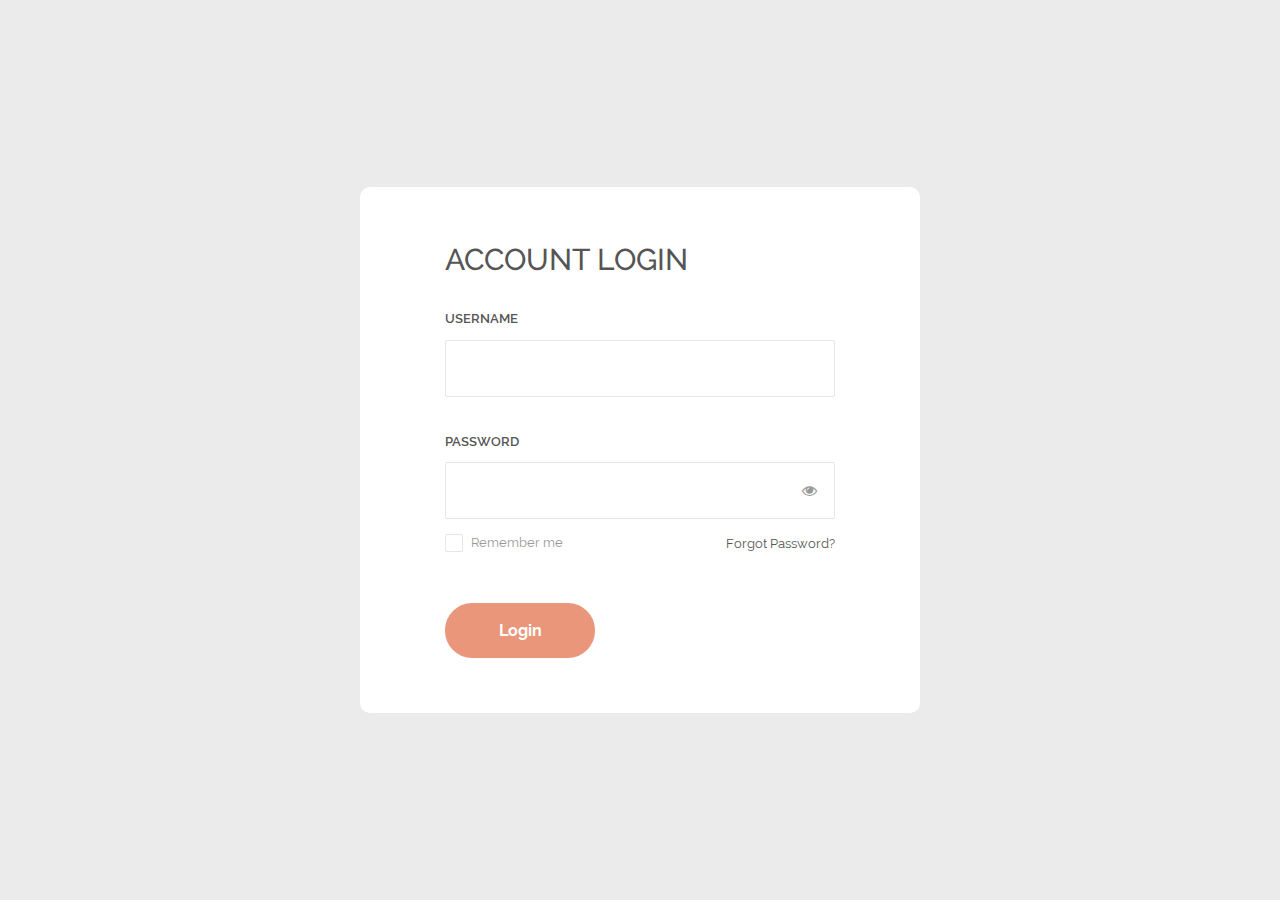
<file: public/login/index.html>
<!DOCTYPE html>
<html lang="en">
<head>
	<title>Login V14</title>
	<meta charset="UTF-8">
	<meta name="viewport" content="width=device-width, initial-scale=1">
<!--===============================================================================================-->	
	<link rel="icon" type="image/png" href="images/icons/favicon.ico"/>
<!--===============================================================================================-->
	<link rel="stylesheet" type="text/css" href="vendor/bootstrap/css/bootstrap.min.css">
<!--===============================================================================================-->
	<link rel="stylesheet" type="text/css" href="fonts/font-awesome-4.7.0/css/font-awesome.min.css">
<!--===============================================================================================-->
	<link rel="stylesheet" type="text/css" href="fonts/Linearicons-Free-v1.0.0/icon-font.min.css">
<!--===============================================================================================-->
	<link rel="stylesheet" type="text/css" href="vendor/animate/animate.css">
<!--===============================================================================================-->	
	<link rel="stylesheet" type="text/css" href="vendor/css-hamburgers/hamburgers.min.css">
<!--===============================================================================================-->
	<link rel="stylesheet" type="text/css" href="vendor/animsition/css/animsition.min.css">
<!--===============================================================================================-->
	<link rel="stylesheet" type="text/css" href="vendor/select2/select2.min.css">
<!--===============================================================================================-->	
	<link rel="stylesheet" type="text/css" href="vendor/daterangepicker/daterangepicker.css">
<!--===============================================================================================-->
	<link rel="stylesheet" type="text/css" href="css/util.css">
	<link rel="stylesheet" type="text/css" href="css/main.css">
<!--===============================================================================================-->
</head>
<body>
	
	<div class="limiter">
		<div class="container-login100">
			<div class="wrap-login100 p-l-85 p-r-85 p-t-55 p-b-55">
				<form class="login100-form validate-form flex-sb flex-w">
					<span class="login100-form-title p-b-32">
						Account Login
					</span>

					<span class="txt1 p-b-11">
						Username
					</span>
					<div class="wrap-input100 validate-input m-b-36" data-validate = "Username is required">
						<input class="input100" type="text" name="username" >
						<span class="focus-input100"></span>
					</div>
					
					<span class="txt1 p-b-11">
						Password
					</span>
					<div class="wrap-input100 validate-input m-b-12" data-validate = "Password is required">
						<span class="btn-show-pass">
							<i class="fa fa-eye"></i>
						</span>
						<input class="input100" type="password" name="pass" >
						<span class="focus-input100"></span>
					</div>
					
					<div class="flex-sb-m w-full p-b-48">
						<div class="contact100-form-checkbox">
							<input class="input-checkbox100" id="ckb1" type="checkbox" name="remember-me">
							<label class="label-checkbox100" for="ckb1">
								Remember me
							</label>
						</div>

						<div>
							<a href="#" class="txt3">
								Forgot Password?
							</a>
						</div>
					</div>

					<div class="container-login100-form-btn">
						<button class="login100-form-btn">
							Login
						</button>
					</div>

				</form>
			</div>
		</div>
	</div>
	

	<div id="dropDownSelect1"></div>
	
<!--===============================================================================================-->
	<script src="vendor/jquery/jquery-3.2.1.min.js"></script>
<!--===============================================================================================-->
	<script src="vendor/animsition/js/animsition.min.js"></script>
<!--===============================================================================================-->
	<script src="vendor/bootstrap/js/popper.js"></script>
	<script src="vendor/bootstrap/js/bootstrap.min.js"></script>
<!--===============================================================================================-->
	<script src="vendor/select2/select2.min.js"></script>
<!--===============================================================================================-->
	<script src="vendor/daterangepicker/moment.min.js"></script>
	<script src="vendor/daterangepicker/daterangepicker.js"></script>
<!--===============================================================================================-->
	<script src="vendor/countdowntime/countdowntime.js"></script>
<!--===============================================================================================-->
	<script src="js/main.js"></script>

</body>
</html>
</file>
<file: public/login/vendor/daterangepicker/daterangepicker.css>
.daterangepicker {
  position: absolute;
  color: inherit;
  background-color: #fff;
  border-radius: 4px;
  width: 278px;
  padding: 4px;
  margin-top: 1px;
  top: 100px;
  left: 20px;
  /* Calendars */ }
  .daterangepicker:before, .daterangepicker:after {
    position: absolute;
    display: inline-block;
    border-bottom-color: rgba(0, 0, 0, 0.2);
    content: ''; }
  .daterangepicker:before {
    top: -7px;
    border-right: 7px solid transparent;
    border-left: 7px solid transparent;
    border-bottom: 7px solid #ccc; }
  .daterangepicker:after {
    top: -6px;
    border-right: 6px solid transparent;
    border-bottom: 6px solid #fff;
    border-left: 6px solid transparent; }
  .daterangepicker.opensleft:before {
    right: 9px; }
  .daterangepicker.opensleft:after {
    right: 10px; }
  .daterangepicker.openscenter:before {
    left: 0;
    right: 0;
    width: 0;
    margin-left: auto;
    margin-right: auto; }
  .daterangepicker.openscenter:after {
    left: 0;
    right: 0;
    width: 0;
    margin-left: auto;
    margin-right: auto; }
  .daterangepicker.opensright:before {
    left: 9px; }
  .daterangepicker.opensright:after {
    left: 10px; }
  .daterangepicker.dropup {
    margin-top: -5px; }
    .daterangepicker.dropup:before {
      top: initial;
      bottom: -7px;
      border-bottom: initial;
      border-top: 7px solid #ccc; }
    .daterangepicker.dropup:after {
      top: initial;
      bottom: -6px;
      border-bottom: initial;
      border-top: 6px solid #fff; }
  .daterangepicker.dropdown-menu {
    max-width: none;
    z-index: 3001; }
  .daterangepicker.single .ranges, .daterangepicker.single .calendar {
    float: none; }
  .daterangepicker.show-calendar .calendar {
    display: block; }
  .daterangepicker .calendar {
    display: none;
    max-width: 270px;
    margin: 4px; }
    .daterangepicker .calendar.single .calendar-table {
      border: none; }
    .daterangepicker .calendar th, .daterangepicker .calendar td {
      white-space: nowrap;
      text-align: center;
      min-width: 32px; }
  .daterangepicker .calendar-table {
    border: 1px solid #fff;
    padding: 4px;
    border-radius: 4px;
    background-color: #fff; }
  .daterangepicker table {
    width: 100%;
    margin: 0; }
  .daterangepicker td, .daterangepicker th {
    text-align: center;
    width: 20px;
    height: 20px;
    border-radius: 4px;
    border: 1px solid transparent;
    white-space: nowrap;
    cursor: pointer; }
    .daterangepicker td.available:hover, .daterangepicker th.available:hover {
      background-color: #eee;
      border-color: transparent;
      color: inherit; }
    .daterangepicker td.week, .daterangepicker th.week {
      font-size: 80%;
      color: #ccc; }
  .daterangepicker td.off, .daterangepicker td.off.in-range, .daterangepicker td.off.start-date, .daterangepicker td.off.end-date {
    background-color: #fff;
    border-color: transparent;
    color: #999; }
  .daterangepicker td.in-range {
    background-color: #ebf4f8;
    border-color: transparent;
    color: #000;
    border-radius: 0; }
  .daterangepicker td.start-date {
    border-radius: 4px 0 0 4px; }
  .daterangepicker td.end-date {
    border-radius: 0 4px 4px 0; }
  .daterangepicker td.start-date.end-date {
    border-radius: 4px; }
  .daterangepicker td.active, .daterangepicker td.active:hover {
    background-color: #357ebd;
    border-color: transparent;
    color: #fff; }
  .daterangepicker th.month {
    width: auto; }
  .daterangepicker td.disabled, .daterangepicker option.disabled {
    color: #999;
    cursor: not-allowed;
    text-decoration: line-through; }
  .daterangepicker select.monthselect, .daterangepicker select.yearselect {
    font-size: 12px;
    padding: 1px;
    height: auto;
    margin: 0;
    cursor: default; }
  .daterangepicker select.monthselect {
    margin-right: 2%;
    width: 56%; }
  .daterangepicker select.yearselect {
    width: 40%; }
  .daterangepicker select.hourselect, .daterangepicker select.minuteselect, .daterangepicker select.secondselect, .daterangepicker select.ampmselect {
    width: 50px;
    margin-bottom: 0; }
  .daterangepicker .input-mini {
    border: 1px solid #ccc;
    border-radius: 4px;
    color: #555;
    height: 30px;
    line-height: 30px;
    display: block;
    vertical-align: middle;
    margin: 0 0 5px 0;
    padding: 0 6px 0 28px;
    width: 100%; }
    .daterangepicker .input-mini.active {
      border: 1px solid #08c;
      border-radius: 4px; }
  .daterangepicker .daterangepicker_input {
    position: relative; }
    .daterangepicker .daterangepicker_input i {
      position: absolute;
      left: 8px;
      top: 8px; }
  .daterangepicker.rtl .input-mini {
    padding-right: 28px;
    padding-left: 6px; }
  .daterangepicker.rtl .daterangepicker_input i {
    left: auto;
    right: 8px; }
  .daterangepicker .calendar-time {
    text-align: center;
    margin: 5px auto;
    line-height: 30px;
    position: relative;
    padding-left: 28px; }
    .daterangepicker .calendar-time select.disabled {
      color: #ccc;
      cursor: not-allowed; }

.ranges {
  font-size: 11px;
  float: none;
  margin: 4px;
  text-align: left; }
  .ranges ul {
    list-style: none;
    margin: 0 auto;
    padding: 0;
    width: 100%; }
  .ranges li {
    font-size: 13px;
    background-color: #f5f5f5;
    border: 1px solid #f5f5f5;
    border-radius: 4px;
    color: #08c;
    padding: 3px 12px;
    margin-bottom: 8px;
    cursor: pointer; }
    .ranges li:hover {
      background-color: #08c;
      border: 1px solid #08c;
      color: #fff; }
    .ranges li.active {
      background-color: #08c;
      border: 1px solid #08c;
      color: #fff; }

/*  Larger Screen Styling */
@media (min-width: 564px) {
  .daterangepicker {
    width: auto; }
    .daterangepicker .ranges ul {
      width: 160px; }
    .daterangepicker.single .ranges ul {
      width: 100%; }
    .daterangepicker.single .calendar.left {
      clear: none; }
    .daterangepicker.single.ltr .ranges, .daterangepicker.single.ltr .calendar {
      float: left; }
    .daterangepicker.single.rtl .ranges, .daterangepicker.single.rtl .calendar {
      float: right; }
    .daterangepicker.ltr {
      direction: ltr;
      text-align: left; }
      .daterangepicker.ltr .calendar.left {
        clear: left;
        margin-right: 0; }
        .daterangepicker.ltr .calendar.left .calendar-table {
          border-right: none;
          border-top-right-radius: 0;
          border-bottom-right-radius: 0; }
      .daterangepicker.ltr .calendar.right {
        margin-left: 0; }
        .daterangepicker.ltr .calendar.right .calendar-table {
          border-left: none;
          border-top-left-radius: 0;
          border-bottom-left-radius: 0; }
      .daterangepicker.ltr .left .daterangepicker_input {
        padding-right: 12px; }
      .daterangepicker.ltr .calendar.left .calendar-table {
        padding-right: 12px; }
      .daterangepicker.ltr .ranges, .daterangepicker.ltr .calendar {
        float: left; }
    .daterangepicker.rtl {
      direction: rtl;
      text-align: right; }
      .daterangepicker.rtl .calendar.left {
        clear: right;
        margin-left: 0; }
        .daterangepicker.rtl .calendar.left .calendar-table {
          border-left: none;
          border-top-left-radius: 0;
          border-bottom-left-radius: 0; }
      .daterangepicker.rtl .calendar.right {
        margin-right: 0; }
        .daterangepicker.rtl .calendar.right .calendar-table {
          border-right: none;
          border-top-right-radius: 0;
          border-bottom-right-radius: 0; }
      .daterangepicker.rtl .left .daterangepicker_input {
        padding-left: 12px; }
      .daterangepicker.rtl .calendar.left .calendar-table {
        padding-left: 12px; }
      .daterangepicker.rtl .ranges, .daterangepicker.rtl .calendar {
        text-align: right;
        float: right; } }
@media (min-width: 730px) {
  .daterangepicker .ranges {
    width: auto; }
  .daterangepicker.ltr .ranges {
    float: left; }
  .daterangepicker.rtl .ranges {
    float: right; }
  .daterangepicker .calendar.left {
    clear: none !important; } }
</file>
<file: public/login/css/util.css>
/*[ FONT SIZE ]
///////////////////////////////////////////////////////////
*/
.fs-1 {font-size: 1px;}
.fs-2 {font-size: 2px;}
.fs-3 {font-size: 3px;}
.fs-4 {font-size: 4px;}
.fs-5 {font-size: 5px;}
.fs-6 {font-size: 6px;}
.fs-7 {font-size: 7px;}
.fs-8 {font-size: 8px;}
.fs-9 {font-size: 9px;}
.fs-10 {font-size: 10px;}
.fs-11 {font-size: 11px;}
.fs-12 {font-size: 12px;}
.fs-13 {font-size: 13px;}
.fs-14 {font-size: 14px;}
.fs-15 {font-size: 15px;}
.fs-16 {font-size: 16px;}
.fs-17 {font-size: 17px;}
.fs-18 {font-size: 18px;}
.fs-19 {font-size: 19px;}
.fs-20 {font-size: 20px;}
.fs-21 {font-size: 21px;}
.fs-22 {font-size: 22px;}
.fs-23 {font-size: 23px;}
.fs-24 {font-size: 24px;}
.fs-25 {font-size: 25px;}
.fs-26 {font-size: 26px;}
.fs-27 {font-size: 27px;}
.fs-28 {font-size: 28px;}
.fs-29 {font-size: 29px;}
.fs-30 {font-size: 30px;}
.fs-31 {font-size: 31px;}
.fs-32 {font-size: 32px;}
.fs-33 {font-size: 33px;}
.fs-34 {font-size: 34px;}
.fs-35 {font-size: 35px;}
.fs-36 {font-size: 36px;}
.fs-37 {font-size: 37px;}
.fs-38 {font-size: 38px;}
.fs-39 {font-size: 39px;}
.fs-40 {font-size: 40px;}
.fs-41 {font-size: 41px;}
.fs-42 {font-size: 42px;}
.fs-43 {font-size: 43px;}
.fs-44 {font-size: 44px;}
.fs-45 {font-size: 45px;}
.fs-46 {font-size: 46px;}
.fs-47 {font-size: 47px;}
.fs-48 {font-size: 48px;}
.fs-49 {font-size: 49px;}
.fs-50 {font-size: 50px;}
.fs-51 {font-size: 51px;}
.fs-52 {font-size: 52px;}
.fs-53 {font-size: 53px;}
.fs-54 {font-size: 54px;}
.fs-55 {font-size: 55px;}
.fs-56 {font-size: 56px;}
.fs-57 {font-size: 57px;}
.fs-58 {font-size: 58px;}
.fs-59 {font-size: 59px;}
.fs-60 {font-size: 60px;}
.fs-61 {font-size: 61px;}
.fs-62 {font-size: 62px;}
.fs-63 {font-size: 63px;}
.fs-64 {font-size: 64px;}
.fs-65 {font-size: 65px;}
.fs-66 {font-size: 66px;}
.fs-67 {font-size: 67px;}
.fs-68 {font-size: 68px;}
.fs-69 {font-size: 69px;}
.fs-70 {font-size: 70px;}
.fs-71 {font-size: 71px;}
.fs-72 {font-size: 72px;}
.fs-73 {font-size: 73px;}
.fs-74 {font-size: 74px;}
.fs-75 {font-size: 75px;}
.fs-76 {font-size: 76px;}
.fs-77 {font-size: 77px;}
.fs-78 {font-size: 78px;}
.fs-79 {font-size: 79px;}
.fs-80 {font-size: 80px;}
.fs-81 {font-size: 81px;}
.fs-82 {font-size: 82px;}
.fs-83 {font-size: 83px;}
.fs-84 {font-size: 84px;}
.fs-85 {font-size: 85px;}
.fs-86 {font-size: 86px;}
.fs-87 {font-size: 87px;}
.fs-88 {font-size: 88px;}
.fs-89 {font-size: 89px;}
.fs-90 {font-size: 90px;}
.fs-91 {font-size: 91px;}
.fs-92 {font-size: 92px;}
.fs-93 {font-size: 93px;}
.fs-94 {font-size: 94px;}
.fs-95 {font-size: 95px;}
.fs-96 {font-size: 96px;}
.fs-97 {font-size: 97px;}
.fs-98 {font-size: 98px;}
.fs-99 {font-size: 99px;}
.fs-100 {font-size: 100px;}
.fs-101 {font-size: 101px;}
.fs-102 {font-size: 102px;}
.fs-103 {font-size: 103px;}
.fs-104 {font-size: 104px;}
.fs-105 {font-size: 105px;}
.fs-106 {font-size: 106px;}
.fs-107 {font-size: 107px;}
.fs-108 {font-size: 108px;}
.fs-109 {font-size: 109px;}
.fs-110 {font-size: 110px;}
.fs-111 {font-size: 111px;}
.fs-112 {font-size: 112px;}
.fs-113 {font-size: 113px;}
.fs-114 {font-size: 114px;}
.fs-115 {font-size: 115px;}
.fs-116 {font-size: 116px;}
.fs-117 {font-size: 117px;}
.fs-118 {font-size: 118px;}
.fs-119 {font-size: 119px;}
.fs-120 {font-size: 120px;}
.fs-121 {font-size: 121px;}
.fs-122 {font-size: 122px;}
.fs-123 {font-size: 123px;}
.fs-124 {font-size: 124px;}
.fs-125 {font-size: 125px;}
.fs-126 {font-size: 126px;}
.fs-127 {font-size: 127px;}
.fs-128 {font-size: 128px;}
.fs-129 {font-size: 129px;}
.fs-130 {font-size: 130px;}
.fs-131 {font-size: 131px;}
.fs-132 {font-size: 132px;}
.fs-133 {font-size: 133px;}
.fs-134 {font-size: 134px;}
.fs-135 {font-size: 135px;}
.fs-136 {font-size: 136px;}
.fs-137 {font-size: 137px;}
.fs-138 {font-size: 138px;}
.fs-139 {font-size: 139px;}
.fs-140 {font-size: 140px;}
.fs-141 {font-size: 141px;}
.fs-142 {font-size: 142px;}
.fs-143 {font-size: 143px;}
.fs-144 {font-size: 144px;}
.fs-145 {font-size: 145px;}
.fs-146 {font-size: 146px;}
.fs-147 {font-size: 147px;}
.fs-148 {font-size: 148px;}
.fs-149 {font-size: 149px;}
.fs-150 {font-size: 150px;}
.fs-151 {font-size: 151px;}
.fs-152 {font-size: 152px;}
.fs-153 {font-size: 153px;}
.fs-154 {font-size: 154px;}
.fs-155 {font-size: 155px;}
.fs-156 {font-size: 156px;}
.fs-157 {font-size: 157px;}
.fs-158 {font-size: 158px;}
.fs-159 {font-size: 159px;}
.fs-160 {font-size: 160px;}
.fs-161 {font-size: 161px;}
.fs-162 {font-size: 162px;}
.fs-163 {font-size: 163px;}
.fs-164 {font-size: 164px;}
.fs-165 {font-size: 165px;}
.fs-166 {font-size: 166px;}
.fs-167 {font-size: 167px;}
.fs-168 {font-size: 168px;}
.fs-169 {font-size: 169px;}
.fs-170 {font-size: 170px;}
.fs-171 {font-size: 171px;}
.fs-172 {font-size: 172px;}
.fs-173 {font-size: 173px;}
.fs-174 {font-size: 174px;}
.fs-175 {font-size: 175px;}
.fs-176 {font-size: 176px;}
.fs-177 {font-size: 177px;}
.fs-178 {font-size: 178px;}
.fs-179 {font-size: 179px;}
.fs-180 {font-size: 180px;}
.fs-181 {font-size: 181px;}
.fs-182 {font-size: 182px;}
.fs-183 {font-size: 183px;}
.fs-184 {font-size: 184px;}
.fs-185 {font-size: 185px;}
.fs-186 {font-size: 186px;}
.fs-187 {font-size: 187px;}
.fs-188 {font-size: 188px;}
.fs-189 {font-size: 189px;}
.fs-190 {font-size: 190px;}
.fs-191 {font-size: 191px;}
.fs-192 {font-size: 192px;}
.fs-193 {font-size: 193px;}
.fs-194 {font-size: 194px;}
.fs-195 {font-size: 195px;}
.fs-196 {font-size: 196px;}
.fs-197 {font-size: 197px;}
.fs-198 {font-size: 198px;}
.fs-199 {font-size: 199px;}
.fs-200 {font-size: 200px;}

/*[ PADDING ]
///////////////////////////////////////////////////////////
*/
.p-t-0 {padding-top: 0px;}
.p-t-1 {padding-top: 1px;}
.p-t-2 {padding-top: 2px;}
.p-t-3 {padding-top: 3px;}
.p-t-4 {padding-top: 4px;}
.p-t-5 {padding-top: 5px;}
.p-t-6 {padding-top: 6px;}
.p-t-7 {padding-top: 7px;}
.p-t-8 {padding-top: 8px;}
.p-t-9 {padding-top: 9px;}
.p-t-10 {padding-top: 10px;}
.p-t-11 {padding-top: 11px;}
.p-t-12 {padding-top: 12px;}
.p-t-13 {padding-top: 13px;}
.p-t-14 {padding-top: 14px;}
.p-t-15 {padding-top: 15px;}
.p-t-16 {padding-top: 16px;}
.p-t-17 {padding-top: 17px;}
.p-t-18 {padding-top: 18px;}
.p-t-19 {padding-top: 19px;}
.p-t-20 {padding-top: 20px;}
.p-t-21 {padding-top: 21px;}
.p-t-22 {padding-top: 22px;}
.p-t-23 {padding-top: 23px;}
.p-t-24 {padding-top: 24px;}
.p-t-25 {padding-top: 25px;}
.p-t-26 {padding-top: 26px;}
.p-t-27 {padding-top: 27px;}
.p-t-28 {padding-top: 28px;}
.p-t-29 {padding-top: 29px;}
.p-t-30 {padding-top: 30px;}
.p-t-31 {padding-top: 31px;}
.p-t-32 {padding-top: 32px;}
.p-t-33 {padding-top: 33px;}
.p-t-34 {padding-top: 34px;}
.p-t-35 {padding-top: 35px;}
.p-t-36 {padding-top: 36px;}
.p-t-37 {padding-top: 37px;}
.p-t-38 {padding-top: 38px;}
.p-t-39 {padding-top: 39px;}
.p-t-40 {padding-top: 40px;}
.p-t-41 {padding-top: 41px;}
.p-t-42 {padding-top: 42px;}
.p-t-43 {padding-top: 43px;}
.p-t-44 {padding-top: 44px;}
.p-t-45 {padding-top: 45px;}
.p-t-46 {padding-top: 46px;}
.p-t-47 {padding-top: 47px;}
.p-t-48 {padding-top: 48px;}
.p-t-49 {padding-top: 49px;}
.p-t-50 {padding-top: 50px;}
.p-t-51 {padding-top: 51px;}
.p-t-52 {padding-top: 52px;}
.p-t-53 {padding-top: 53px;}
.p-t-54 {padding-top: 54px;}
.p-t-55 {padding-top: 55px;}
.p-t-56 {padding-top: 56px;}
.p-t-57 {padding-top: 57px;}
.p-t-58 {padding-top: 58px;}
.p-t-59 {padding-top: 59px;}
.p-t-60 {padding-top: 60px;}
.p-t-61 {padding-top: 61px;}
.p-t-62 {padding-top: 62px;}
.p-t-63 {padding-top: 63px;}
.p-t-64 {padding-top: 64px;}
.p-t-65 {padding-top: 65px;}
.p-t-66 {padding-top: 66px;}
.p-t-67 {padding-top: 67px;}
.p-t-68 {padding-top: 68px;}
.p-t-69 {padding-top: 69px;}
.p-t-70 {padding-top: 70px;}
.p-t-71 {padding-top: 71px;}
.p-t-72 {padding-top: 72px;}
.p-t-73 {padding-top: 73px;}
.p-t-74 {padding-top: 74px;}
.p-t-75 {padding-top: 75px;}
.p-t-76 {padding-top: 76px;}
.p-t-77 {padding-top: 77px;}
.p-t-78 {padding-top: 78px;}
.p-t-79 {padding-top: 79px;}
.p-t-80 {padding-top: 80px;}
.p-t-81 {padding-top: 81px;}
.p-t-82 {padding-top: 82px;}
.p-t-83 {padding-top: 83px;}
.p-t-84 {padding-top: 84px;}
.p-t-85 {padding-top: 85px;}
.p-t-86 {padding-top: 86px;}
.p-t-87 {padding-top: 87px;}
.p-t-88 {padding-top: 88px;}
.p-t-89 {padding-top: 89px;}
.p-t-90 {padding-top: 90px;}
.p-t-91 {padding-top: 91px;}
.p-t-92 {padding-top: 92px;}
.p-t-93 {padding-top: 93px;}
.p-t-94 {padding-top: 94px;}
.p-t-95 {padding-top: 95px;}
.p-t-96 {padding-top: 96px;}
.p-t-97 {padding-top: 97px;}
.p-t-98 {padding-top: 98px;}
.p-t-99 {padding-top: 99px;}
.p-t-100 {padding-top: 100px;}
.p-t-101 {padding-top: 101px;}
.p-t-102 {padding-top: 102px;}
.p-t-103 {padding-top: 103px;}
.p-t-104 {padding-top: 104px;}
.p-t-105 {padding-top: 105px;}
.p-t-106 {padding-top: 106px;}
.p-t-107 {padding-top: 107px;}
.p-t-108 {padding-top: 108px;}
.p-t-109 {padding-top: 109px;}
.p-t-110 {padding-top: 110px;}
.p-t-111 {padding-top: 111px;}
.p-t-112 {padding-top: 112px;}
.p-t-113 {padding-top: 113px;}
.p-t-114 {padding-top: 114px;}
.p-t-115 {padding-top: 115px;}
.p-t-116 {padding-top: 116px;}
.p-t-117 {padding-top: 117px;}
.p-t-118 {padding-top: 118px;}
.p-t-119 {padding-top: 119px;}
.p-t-120 {padding-top: 120px;}
.p-t-121 {padding-top: 121px;}
.p-t-122 {padding-top: 122px;}
.p-t-123 {padding-top: 123px;}
.p-t-124 {padding-top: 124px;}
.p-t-125 {padding-top: 125px;}
.p-t-126 {padding-top: 126px;}
.p-t-127 {padding-top: 127px;}
.p-t-128 {padding-top: 128px;}
.p-t-129 {padding-top: 129px;}
.p-t-130 {padding-top: 130px;}
.p-t-131 {padding-top: 131px;}
.p-t-132 {padding-top: 132px;}
.p-t-133 {padding-top: 133px;}
.p-t-134 {padding-top: 134px;}
.p-t-135 {padding-top: 135px;}
.p-t-136 {padding-top: 136px;}
.p-t-137 {padding-top: 137px;}
.p-t-138 {padding-top: 138px;}
.p-t-139 {padding-top: 139px;}
.p-t-140 {padding-top: 140px;}
.p-t-141 {padding-top: 141px;}
.p-t-142 {padding-top: 142px;}
.p-t-143 {padding-top: 143px;}
.p-t-144 {padding-top: 144px;}
.p-t-145 {padding-top: 145px;}
.p-t-146 {padding-top: 146px;}
.p-t-147 {padding-top: 147px;}
.p-t-148 {padding-top: 148px;}
.p-t-149 {padding-top: 149px;}
.p-t-150 {padding-top: 150px;}
.p-t-151 {padding-top: 151px;}
.p-t-152 {padding-top: 152px;}
.p-t-153 {padding-top: 153px;}
.p-t-154 {padding-top: 154px;}
.p-t-155 {padding-top: 155px;}
.p-t-156 {padding-top: 156px;}
.p-t-157 {padding-top: 157px;}
.p-t-158 {padding-top: 158px;}
.p-t-159 {padding-top: 159px;}
.p-t-160 {padding-top: 160px;}
.p-t-161 {padding-top: 161px;}
.p-t-162 {padding-top: 162px;}
.p-t-163 {padding-top: 163px;}
.p-t-164 {padding-top: 164px;}
.p-t-165 {padding-top: 165px;}
.p-t-166 {padding-top: 166px;}
.p-t-167 {padding-top: 167px;}
.p-t-168 {padding-top: 168px;}
.p-t-169 {padding-top: 169px;}
.p-t-170 {padding-top: 170px;}
.p-t-171 {padding-top: 171px;}
.p-t-172 {padding-top: 172px;}
.p-t-173 {padding-top: 173px;}
.p-t-174 {padding-top: 174px;}
.p-t-175 {padding-top: 175px;}
.p-t-176 {padding-top: 176px;}
.p-t-177 {padding-top: 177px;}
.p-t-178 {padding-top: 178px;}
.p-t-179 {padding-top: 179px;}
.p-t-180 {padding-top: 180px;}
.p-t-181 {padding-top: 181px;}
.p-t-182 {padding-top: 182px;}
.p-t-183 {padding-top: 183px;}
.p-t-184 {padding-top: 184px;}
.p-t-185 {padding-top: 185px;}
.p-t-186 {padding-top: 186px;}
.p-t-187 {padding-top: 187px;}
.p-t-188 {padding-top: 188px;}
.p-t-189 {padding-top: 189px;}
.p-t-190 {padding-top: 190px;}
.p-t-191 {padding-top: 191px;}
.p-t-192 {padding-top: 192px;}
.p-t-193 {padding-top: 193px;}
.p-t-194 {padding-top: 194px;}
.p-t-195 {padding-top: 195px;}
.p-t-196 {padding-top: 196px;}
.p-t-197 {padding-top: 197px;}
.p-t-198 {padding-top: 198px;}
.p-t-199 {padding-top: 199px;}
.p-t-200 {padding-top: 200px;}
.p-t-201 {padding-top: 201px;}
.p-t-202 {padding-top: 202px;}
.p-t-203 {padding-top: 203px;}
.p-t-204 {padding-top: 204px;}
.p-t-205 {padding-top: 205px;}
.p-t-206 {padding-top: 206px;}
.p-t-207 {padding-top: 207px;}
.p-t-208 {padding-top: 208px;}
.p-t-209 {padding-top: 209px;}
.p-t-210 {padding-top: 210px;}
.p-t-211 {padding-top: 211px;}
.p-t-212 {padding-top: 212px;}
.p-t-213 {padding-top: 213px;}
.p-t-214 {padding-top: 214px;}
.p-t-215 {padding-top: 215px;}
.p-t-216 {padding-top: 216px;}
.p-t-217 {padding-top: 217px;}
.p-t-218 {padding-top: 218px;}
.p-t-219 {padding-top: 219px;}
.p-t-220 {padding-top: 220px;}
.p-t-221 {padding-top: 221px;}
.p-t-222 {padding-top: 222px;}
.p-t-223 {padding-top: 223px;}
.p-t-224 {padding-top: 224px;}
.p-t-225 {padding-top: 225px;}
.p-t-226 {padding-top: 226px;}
.p-t-227 {padding-top: 227px;}
.p-t-228 {padding-top: 228px;}
.p-t-229 {padding-top: 229px;}
.p-t-230 {padding-top: 230px;}
.p-t-231 {padding-top: 231px;}
.p-t-232 {padding-top: 232px;}
.p-t-233 {padding-top: 233px;}
.p-t-234 {padding-top: 234px;}
.p-t-235 {padding-top: 235px;}
.p-t-236 {padding-top: 236px;}
.p-t-237 {padding-top: 237px;}
.p-t-238 {padding-top: 238px;}
.p-t-239 {padding-top: 239px;}
.p-t-240 {padding-top: 240px;}
.p-t-241 {padding-top: 241px;}
.p-t-242 {padding-top: 242px;}
.p-t-243 {padding-top: 243px;}
.p-t-244 {padding-top: 244px;}
.p-t-245 {padding-top: 245px;}
.p-t-246 {padding-top: 246px;}
.p-t-247 {padding-top: 247px;}
.p-t-248 {padding-top: 248px;}
.p-t-249 {padding-top: 249px;}
.p-t-250 {padding-top: 250px;}
.p-b-0 {padding-bottom: 0px;}
.p-b-1 {padding-bottom: 1px;}
.p-b-2 {padding-bottom: 2px;}
.p-b-3 {padding-bottom: 3px;}
.p-b-4 {padding-bottom: 4px;}
.p-b-5 {padding-bottom: 5px;}
.p-b-6 {padding-bottom: 6px;}
.p-b-7 {padding-bottom: 7px;}
.p-b-8 {padding-bottom: 8px;}
.p-b-9 {padding-bottom: 9px;}
.p-b-10 {padding-bottom: 10px;}
.p-b-11 {padding-bottom: 11px;}
.p-b-12 {padding-bottom: 12px;}
.p-b-13 {padding-bottom: 13px;}
.p-b-14 {padding-bottom: 14px;}
.p-b-15 {padding-bottom: 15px;}
.p-b-16 {padding-bottom: 16px;}
.p-b-17 {padding-bottom: 17px;}
.p-b-18 {padding-bottom: 18px;}
.p-b-19 {padding-bottom: 19px;}
.p-b-20 {padding-bottom: 20px;}
.p-b-21 {padding-bottom: 21px;}
.p-b-22 {padding-bottom: 22px;}
.p-b-23 {padding-bottom: 23px;}
.p-b-24 {padding-bottom: 24px;}
.p-b-25 {padding-bottom: 25px;}
.p-b-26 {padding-bottom: 26px;}
.p-b-27 {padding-bottom: 27px;}
.p-b-28 {padding-bottom: 28px;}
.p-b-29 {padding-bottom: 29px;}
.p-b-30 {padding-bottom: 30px;}
.p-b-31 {padding-bottom: 31px;}
.p-b-32 {padding-bottom: 32px;}
.p-b-33 {padding-bottom: 33px;}
.p-b-34 {padding-bottom: 34px;}
.p-b-35 {padding-bottom: 35px;}
.p-b-36 {padding-bottom: 36px;}
.p-b-37 {padding-bottom: 37px;}
.p-b-38 {padding-bottom: 38px;}
.p-b-39 {padding-bottom: 39px;}
.p-b-40 {padding-bottom: 40px;}
.p-b-41 {padding-bottom: 41px;}
.p-b-42 {padding-bottom: 42px;}
.p-b-43 {padding-bottom: 43px;}
.p-b-44 {padding-bottom: 44px;}
.p-b-45 {padding-bottom: 45px;}
.p-b-46 {padding-bottom: 46px;}
.p-b-47 {padding-bottom: 47px;}
.p-b-48 {padding-bottom: 48px;}
.p-b-49 {padding-bottom: 49px;}
.p-b-50 {padding-bottom: 50px;}
.p-b-51 {padding-bottom: 51px;}
.p-b-52 {padding-bottom: 52px;}
.p-b-53 {padding-bottom: 53px;}
.p-b-54 {padding-bottom: 54px;}
.p-b-55 {padding-bottom: 55px;}
.p-b-56 {padding-bottom: 56px;}
.p-b-57 {padding-bottom: 57px;}
.p-b-58 {padding-bottom: 58px;}
.p-b-59 {padding-bottom: 59px;}
.p-b-60 {padding-bottom: 60px;}
.p-b-61 {padding-bottom: 61px;}
.p-b-62 {padding-bottom: 62px;}
.p-b-63 {padding-bottom: 63px;}
.p-b-64 {padding-bottom: 64px;}
.p-b-65 {padding-bottom: 65px;}
.p-b-66 {padding-bottom: 66px;}
.p-b-67 {padding-bottom: 67px;}
.p-b-68 {padding-bottom: 68px;}
.p-b-69 {padding-bottom: 69px;}
.p-b-70 {padding-bottom: 70px;}
.p-b-71 {padding-bottom: 71px;}
.p-b-72 {padding-bottom: 72px;}
.p-b-73 {padding-bottom: 73px;}
.p-b-74 {padding-bottom: 74px;}
.p-b-75 {padding-bottom: 75px;}
.p-b-76 {padding-bottom: 76px;}
.p-b-77 {padding-bottom: 77px;}
.p-b-78 {padding-bottom: 78px;}
.p-b-79 {padding-bottom: 79px;}
.p-b-80 {padding-bottom: 80px;}
.p-b-81 {padding-bottom: 81px;}
.p-b-82 {padding-bottom: 82px;}
.p-b-83 {padding-bottom: 83px;}
.p-b-84 {padding-bottom: 84px;}
.p-b-85 {padding-bottom: 85px;}
.p-b-86 {padding-bottom: 86px;}
.p-b-87 {padding-bottom: 87px;}
.p-b-88 {padding-bottom: 88px;}
.p-b-89 {padding-bottom: 89px;}
.p-b-90 {padding-bottom: 90px;}
.p-b-91 {padding-bottom: 91px;}
.p-b-92 {padding-bottom: 92px;}
.p-b-93 {padding-bottom: 93px;}
.p-b-94 {padding-bottom: 94px;}
.p-b-95 {padding-bottom: 95px;}
.p-b-96 {padding-bottom: 96px;}
.p-b-97 {padding-bottom: 97px;}
.p-b-98 {padding-bottom: 98px;}
.p-b-99 {padding-bottom: 99px;}
.p-b-100 {padding-bottom: 100px;}
.p-b-101 {padding-bottom: 101px;}
.p-b-102 {padding-bottom: 102px;}
.p-b-103 {padding-bottom: 103px;}
.p-b-104 {padding-bottom: 104px;}
.p-b-105 {padding-bottom: 105px;}
.p-b-106 {padding-bottom: 106px;}
.p-b-107 {padding-bottom: 107px;}
.p-b-108 {padding-bottom: 108px;}
.p-b-109 {padding-bottom: 109px;}
.p-b-110 {padding-bottom: 110px;}
.p-b-111 {padding-bottom: 111px;}
.p-b-112 {padding-bottom: 112px;}
.p-b-113 {padding-bottom: 113px;}
.p-b-114 {padding-bottom: 114px;}
.p-b-115 {padding-bottom: 115px;}
.p-b-116 {padding-bottom: 116px;}
.p-b-117 {padding-bottom: 117px;}
.p-b-118 {padding-bottom: 118px;}
.p-b-119 {padding-bottom: 119px;}
.p-b-120 {padding-bottom: 120px;}
.p-b-121 {padding-bottom: 121px;}
.p-b-122 {padding-bottom: 122px;}
.p-b-123 {padding-bottom: 123px;}
.p-b-124 {padding-bottom: 124px;}
.p-b-125 {padding-bottom: 125px;}
.p-b-126 {padding-bottom: 126px;}
.p-b-127 {padding-bottom: 127px;}
.p-b-128 {padding-bottom: 128px;}
.p-b-129 {padding-bottom: 129px;}
.p-b-130 {padding-bottom: 130px;}
.p-b-131 {padding-bottom: 131px;}
.p-b-132 {padding-bottom: 132px;}
.p-b-133 {padding-bottom: 133px;}
.p-b-134 {padding-bottom: 134px;}
.p-b-135 {padding-bottom: 135px;}
.p-b-136 {padding-bottom: 136px;}
.p-b-137 {padding-bottom: 137px;}
.p-b-138 {padding-bottom: 138px;}
.p-b-139 {padding-bottom: 139px;}
.p-b-140 {padding-bottom: 140px;}
.p-b-141 {padding-bottom: 141px;}
.p-b-142 {padding-bottom: 142px;}
.p-b-143 {padding-bottom: 143px;}
.p-b-144 {padding-bottom: 144px;}
.p-b-145 {padding-bottom: 145px;}
.p-b-146 {padding-bottom: 146px;}
.p-b-147 {padding-bottom: 147px;}
.p-b-148 {padding-bottom: 148px;}
.p-b-149 {padding-bottom: 149px;}
.p-b-150 {padding-bottom: 150px;}
.p-b-151 {padding-bottom: 151px;}
.p-b-152 {padding-bottom: 152px;}
.p-b-153 {padding-bottom: 153px;}
.p-b-154 {padding-bottom: 154px;}
.p-b-155 {padding-bottom: 155px;}
.p-b-156 {padding-bottom: 156px;}
.p-b-157 {padding-bottom: 157px;}
.p-b-158 {padding-bottom: 158px;}
.p-b-159 {padding-bottom: 159px;}
.p-b-160 {padding-bottom: 160px;}
.p-b-161 {padding-bottom: 161px;}
.p-b-162 {padding-bottom: 162px;}
.p-b-163 {padding-bottom: 163px;}
.p-b-164 {padding-bottom: 164px;}
.p-b-165 {padding-bottom: 165px;}
.p-b-166 {padding-bottom: 166px;}
.p-b-167 {padding-bottom: 167px;}
.p-b-168 {padding-bottom: 168px;}
.p-b-169 {padding-bottom: 169px;}
.p-b-170 {padding-bottom: 170px;}
.p-b-171 {padding-bottom: 171px;}
.p-b-172 {padding-bottom: 172px;}
.p-b-173 {padding-bottom: 173px;}
.p-b-174 {padding-bottom: 174px;}
.p-b-175 {padding-bottom: 175px;}
.p-b-176 {padding-bottom: 176px;}
.p-b-177 {padding-bottom: 177px;}
.p-b-178 {padding-bottom: 178px;}
.p-b-179 {padding-bottom: 179px;}
.p-b-180 {padding-bottom: 180px;}
.p-b-181 {padding-bottom: 181px;}
.p-b-182 {padding-bottom: 182px;}
.p-b-183 {padding-bottom: 183px;}
.p-b-184 {padding-bottom: 184px;}
.p-b-185 {padding-bottom: 185px;}
.p-b-186 {padding-bottom: 186px;}
.p-b-187 {padding-bottom: 187px;}
.p-b-188 {padding-bottom: 188px;}
.p-b-189 {padding-bottom: 189px;}
.p-b-190 {padding-bottom: 190px;}
.p-b-191 {padding-bottom: 191px;}
.p-b-192 {padding-bottom: 192px;}
.p-b-193 {padding-bottom: 193px;}
.p-b-194 {padding-bottom: 194px;}
.p-b-195 {padding-bottom: 195px;}
.p-b-196 {padding-bottom: 196px;}
.p-b-197 {padding-bottom: 197px;}
.p-b-198 {padding-bottom: 198px;}
.p-b-199 {padding-bottom: 199px;}
.p-b-200 {padding-bottom: 200px;}
.p-b-201 {padding-bottom: 201px;}
.p-b-202 {padding-bottom: 202px;}
.p-b-203 {padding-bottom: 203px;}
.p-b-204 {padding-bottom: 204px;}
.p-b-205 {padding-bottom: 205px;}
.p-b-206 {padding-bottom: 206px;}
.p-b-207 {padding-bottom: 207px;}
.p-b-208 {padding-bottom: 208px;}
.p-b-209 {padding-bottom: 209px;}
.p-b-210 {padding-bottom: 210px;}
.p-b-211 {padding-bottom: 211px;}
.p-b-212 {padding-bottom: 212px;}
.p-b-213 {padding-bottom: 213px;}
.p-b-214 {padding-bottom: 214px;}
.p-b-215 {padding-bottom: 215px;}
.p-b-216 {padding-bottom: 216px;}
.p-b-217 {padding-bottom: 217px;}
.p-b-218 {padding-bottom: 218px;}
.p-b-219 {padding-bottom: 219px;}
.p-b-220 {padding-bottom: 220px;}
.p-b-221 {padding-bottom: 221px;}
.p-b-222 {padding-bottom: 222px;}
.p-b-223 {padding-bottom: 223px;}
.p-b-224 {padding-bottom: 224px;}
.p-b-225 {padding-bottom: 225px;}
.p-b-226 {padding-bottom: 226px;}
.p-b-227 {padding-bottom: 227px;}
.p-b-228 {padding-bottom: 228px;}
.p-b-229 {padding-bottom: 229px;}
.p-b-230 {padding-bottom: 230px;}
.p-b-231 {padding-bottom: 231px;}
.p-b-232 {padding-bottom: 232px;}
.p-b-233 {padding-bottom: 233px;}
.p-b-234 {padding-bottom: 234px;}
.p-b-235 {padding-bottom: 235px;}
.p-b-236 {padding-bottom: 236px;}
.p-b-237 {padding-bottom: 237px;}
.p-b-238 {padding-bottom: 238px;}
.p-b-239 {padding-bottom: 239px;}
.p-b-240 {padding-bottom: 240px;}
.p-b-241 {padding-bottom: 241px;}
.p-b-242 {padding-bottom: 242px;}
.p-b-243 {padding-bottom: 243px;}
.p-b-244 {padding-bottom: 244px;}
.p-b-245 {padding-bottom: 245px;}
.p-b-246 {padding-bottom: 246px;}
.p-b-247 {padding-bottom: 247px;}
.p-b-248 {padding-bottom: 248px;}
.p-b-249 {padding-bottom: 249px;}
.p-b-250 {padding-bottom: 250px;}
.p-l-0 {padding-left: 0px;}
.p-l-1 {padding-left: 1px;}
.p-l-2 {padding-left: 2px;}
.p-l-3 {padding-left: 3px;}
.p-l-4 {padding-left: 4px;}
.p-l-5 {padding-left: 5px;}
.p-l-6 {padding-left: 6px;}
.p-l-7 {padding-left: 7px;}
.p-l-8 {padding-left: 8px;}
.p-l-9 {padding-left: 9px;}
.p-l-10 {padding-left: 10px;}
.p-l-11 {padding-left: 11px;}
.p-l-12 {padding-left: 12px;}
.p-l-13 {padding-left: 13px;}
.p-l-14 {padding-left: 14px;}
.p-l-15 {padding-left: 15px;}
.p-l-16 {padding-left: 16px;}
.p-l-17 {padding-left: 17px;}
.p-l-18 {padding-left: 18px;}
.p-l-19 {padding-left: 19px;}
.p-l-20 {padding-left: 20px;}
.p-l-21 {padding-left: 21px;}
.p-l-22 {padding-left: 22px;}
.p-l-23 {padding-left: 23px;}
.p-l-24 {padding-left: 24px;}
.p-l-25 {padding-left: 25px;}
.p-l-26 {padding-left: 26px;}
.p-l-27 {padding-left: 27px;}
.p-l-28 {padding-left: 28px;}
.p-l-29 {padding-left: 29px;}
.p-l-30 {padding-left: 30px;}
.p-l-31 {padding-left: 31px;}
.p-l-32 {padding-left: 32px;}
.p-l-33 {padding-left: 33px;}
.p-l-34 {padding-left: 34px;}
.p-l-35 {padding-left: 35px;}
.p-l-36 {padding-left: 36px;}
.p-l-37 {padding-left: 37px;}
.p-l-38 {padding-left: 38px;}
.p-l-39 {padding-left: 39px;}
.p-l-40 {padding-left: 40px;}
.p-l-41 {padding-left: 41px;}
.p-l-42 {padding-left: 42px;}
.p-l-43 {padding-left: 43px;}
.p-l-44 {padding-left: 44px;}
.p-l-45 {padding-left: 45px;}
.p-l-46 {padding-left: 46px;}
.p-l-47 {padding-left: 47px;}
.p-l-48 {padding-left: 48px;}
.p-l-49 {padding-left: 49px;}
.p-l-50 {padding-left: 50px;}
.p-l-51 {padding-left: 51px;}
.p-l-52 {padding-left: 52px;}
.p-l-53 {padding-left: 53px;}
.p-l-54 {padding-left: 54px;}
.p-l-55 {padding-left: 55px;}
.p-l-56 {padding-left: 56px;}
.p-l-57 {padding-left: 57px;}
.p-l-58 {padding-left: 58px;}
.p-l-59 {padding-left: 59px;}
.p-l-60 {padding-left: 60px;}
.p-l-61 {padding-left: 61px;}
.p-l-62 {padding-left: 62px;}
.p-l-63 {padding-left: 63px;}
.p-l-64 {padding-left: 64px;}
.p-l-65 {padding-left: 65px;}
.p-l-66 {padding-left: 66px;}
.p-l-67 {padding-left: 67px;}
.p-l-68 {padding-left: 68px;}
.p-l-69 {padding-left: 69px;}
.p-l-70 {padding-left: 70px;}
.p-l-71 {padding-left: 71px;}
.p-l-72 {padding-left: 72px;}
.p-l-73 {padding-left: 73px;}
.p-l-74 {padding-left: 74px;}
.p-l-75 {padding-left: 75px;}
.p-l-76 {padding-left: 76px;}
.p-l-77 {padding-left: 77px;}
.p-l-78 {padding-left: 78px;}
.p-l-79 {padding-left: 79px;}
.p-l-80 {padding-left: 80px;}
.p-l-81 {padding-left: 81px;}
.p-l-82 {padding-left: 82px;}
.p-l-83 {padding-left: 83px;}
.p-l-84 {padding-left: 84px;}
.p-l-85 {padding-left: 85px;}
.p-l-86 {padding-left: 86px;}
.p-l-87 {padding-left: 87px;}
.p-l-88 {padding-left: 88px;}
.p-l-89 {padding-left: 89px;}
.p-l-90 {padding-left: 90px;}
.p-l-91 {padding-left: 91px;}
.p-l-92 {padding-left: 92px;}
.p-l-93 {padding-left: 93px;}
.p-l-94 {padding-left: 94px;}
.p-l-95 {padding-left: 95px;}
.p-l-96 {padding-left: 96px;}
.p-l-97 {padding-left: 97px;}
.p-l-98 {padding-left: 98px;}
.p-l-99 {padding-left: 99px;}
.p-l-100 {padding-left: 100px;}
.p-l-101 {padding-left: 101px;}
.p-l-102 {padding-left: 102px;}
.p-l-103 {padding-left: 103px;}
.p-l-104 {padding-left: 104px;}
.p-l-105 {padding-left: 105px;}
.p-l-106 {padding-left: 106px;}
.p-l-107 {padding-left: 107px;}
.p-l-108 {padding-left: 108px;}
.p-l-109 {padding-left: 109px;}
.p-l-110 {padding-left: 110px;}
.p-l-111 {padding-left: 111px;}
.p-l-112 {padding-left: 112px;}
.p-l-113 {padding-left: 113px;}
.p-l-114 {padding-left: 114px;}
.p-l-115 {padding-left: 115px;}
.p-l-116 {padding-left: 116px;}
.p-l-117 {padding-left: 117px;}
.p-l-118 {padding-left: 118px;}
.p-l-119 {padding-left: 119px;}
.p-l-120 {padding-left: 120px;}
.p-l-121 {padding-left: 121px;}
.p-l-122 {padding-left: 122px;}
.p-l-123 {padding-left: 123px;}
.p-l-124 {padding-left: 124px;}
.p-l-125 {padding-left: 125px;}
.p-l-126 {padding-left: 126px;}
.p-l-127 {padding-left: 127px;}
.p-l-128 {padding-left: 128px;}
.p-l-129 {padding-left: 129px;}
.p-l-130 {padding-left: 130px;}
.p-l-131 {padding-left: 131px;}
.p-l-132 {padding-left: 132px;}
.p-l-133 {padding-left: 133px;}
.p-l-134 {padding-left: 134px;}
.p-l-135 {padding-left: 135px;}
.p-l-136 {padding-left: 136px;}
.p-l-137 {padding-left: 137px;}
.p-l-138 {padding-left: 138px;}
.p-l-139 {padding-left: 139px;}
.p-l-140 {padding-left: 140px;}
.p-l-141 {padding-left: 141px;}
.p-l-142 {padding-left: 142px;}
.p-l-143 {padding-left: 143px;}
.p-l-144 {padding-left: 144px;}
.p-l-145 {padding-left: 145px;}
.p-l-146 {padding-left: 146px;}
.p-l-147 {padding-left: 147px;}
.p-l-148 {padding-left: 148px;}
.p-l-149 {padding-left: 149px;}
.p-l-150 {padding-left: 150px;}
.p-l-151 {padding-left: 151px;}
.p-l-152 {padding-left: 152px;}
.p-l-153 {padding-left: 153px;}
.p-l-154 {padding-left: 154px;}
.p-l-155 {padding-left: 155px;}
.p-l-156 {padding-left: 156px;}
.p-l-157 {padding-left: 157px;}
.p-l-158 {padding-left: 158px;}
.p-l-159 {padding-left: 159px;}
.p-l-160 {padding-left: 160px;}
.p-l-161 {padding-left: 161px;}
.p-l-162 {padding-left: 162px;}
.p-l-163 {padding-left: 163px;}
.p-l-164 {padding-left: 164px;}
.p-l-165 {padding-left: 165px;}
.p-l-166 {padding-left: 166px;}
.p-l-167 {padding-left: 167px;}
.p-l-168 {padding-left: 168px;}
.p-l-169 {padding-left: 169px;}
.p-l-170 {padding-left: 170px;}
.p-l-171 {padding-left: 171px;}
.p-l-172 {padding-left: 172px;}
.p-l-173 {padding-left: 173px;}
.p-l-174 {padding-left: 174px;}
.p-l-175 {padding-left: 175px;}
.p-l-176 {padding-left: 176px;}
.p-l-177 {padding-left: 177px;}
.p-l-178 {padding-left: 178px;}
.p-l-179 {padding-left: 179px;}
.p-l-180 {padding-left: 180px;}
.p-l-181 {padding-left: 181px;}
.p-l-182 {padding-left: 182px;}
.p-l-183 {padding-left: 183px;}
.p-l-184 {padding-left: 184px;}
.p-l-185 {padding-left: 185px;}
.p-l-186 {padding-left: 186px;}
.p-l-187 {padding-left: 187px;}
.p-l-188 {padding-left: 188px;}
.p-l-189 {padding-left: 189px;}
.p-l-190 {padding-left: 190px;}
.p-l-191 {padding-left: 191px;}
.p-l-192 {padding-left: 192px;}
.p-l-193 {padding-left: 193px;}
.p-l-194 {padding-left: 194px;}
.p-l-195 {padding-left: 195px;}
.p-l-196 {padding-left: 196px;}
.p-l-197 {padding-left: 197px;}
.p-l-198 {padding-left: 198px;}
.p-l-199 {padding-left: 199px;}
.p-l-200 {padding-left: 200px;}
.p-l-201 {padding-left: 201px;}
.p-l-202 {padding-left: 202px;}
.p-l-203 {padding-left: 203px;}
.p-l-204 {padding-left: 204px;}
.p-l-205 {padding-left: 205px;}
.p-l-206 {padding-left: 206px;}
.p-l-207 {padding-left: 207px;}
.p-l-208 {padding-left: 208px;}
.p-l-209 {padding-left: 209px;}
.p-l-210 {padding-left: 210px;}
.p-l-211 {padding-left: 211px;}
.p-l-212 {padding-left: 212px;}
.p-l-213 {padding-left: 213px;}
.p-l-214 {padding-left: 214px;}
.p-l-215 {padding-left: 215px;}
.p-l-216 {padding-left: 216px;}
.p-l-217 {padding-left: 217px;}
.p-l-218 {padding-left: 218px;}
.p-l-219 {padding-left: 219px;}
.p-l-220 {padding-left: 220px;}
.p-l-221 {padding-left: 221px;}
.p-l-222 {padding-left: 222px;}
.p-l-223 {padding-left: 223px;}
.p-l-224 {padding-left: 224px;}
.p-l-225 {padding-left: 225px;}
.p-l-226 {padding-left: 226px;}
.p-l-227 {padding-left: 227px;}
.p-l-228 {padding-left: 228px;}
.p-l-229 {padding-left: 229px;}
.p-l-230 {padding-left: 230px;}
.p-l-231 {padding-left: 231px;}
.p-l-232 {padding-left: 232px;}
.p-l-233 {padding-left: 233px;}
.p-l-234 {padding-left: 234px;}
.p-l-235 {padding-left: 235px;}
.p-l-236 {padding-left: 236px;}
.p-l-237 {padding-left: 237px;}
.p-l-238 {padding-left: 238px;}
.p-l-239 {padding-left: 239px;}
.p-l-240 {padding-left: 240px;}
.p-l-241 {padding-left: 241px;}
.p-l-242 {padding-left: 242px;}
.p-l-243 {padding-left: 243px;}
.p-l-244 {padding-left: 244px;}
.p-l-245 {padding-left: 245px;}
.p-l-246 {padding-left: 246px;}
.p-l-247 {padding-left: 247px;}
.p-l-248 {padding-left: 248px;}
.p-l-249 {padding-left: 249px;}
.p-l-250 {padding-left: 250px;}
.p-r-0 {padding-right: 0px;}
.p-r-1 {padding-right: 1px;}
.p-r-2 {padding-right: 2px;}
.p-r-3 {padding-right: 3px;}
.p-r-4 {padding-right: 4px;}
.p-r-5 {padding-right: 5px;}
.p-r-6 {padding-right: 6px;}
.p-r-7 {padding-right: 7px;}
.p-r-8 {padding-right: 8px;}
.p-r-9 {padding-right: 9px;}
.p-r-10 {padding-right: 10px;}
.p-r-11 {padding-right: 11px;}
.p-r-12 {padding-right: 12px;}
.p-r-13 {padding-right: 13px;}
.p-r-14 {padding-right: 14px;}
.p-r-15 {padding-right: 15px;}
.p-r-16 {padding-right: 16px;}
.p-r-17 {padding-right: 17px;}
.p-r-18 {padding-right: 18px;}
.p-r-19 {padding-right: 19px;}
.p-r-20 {padding-right: 20px;}
.p-r-21 {padding-right: 21px;}
.p-r-22 {padding-right: 22px;}
.p-r-23 {padding-right: 23px;}
.p-r-24 {padding-right: 24px;}
.p-r-25 {padding-right: 25px;}
.p-r-26 {padding-right: 26px;}
.p-r-27 {padding-right: 27px;}
.p-r-28 {padding-right: 28px;}
.p-r-29 {padding-right: 29px;}
.p-r-30 {padding-right: 30px;}
.p-r-31 {padding-right: 31px;}
.p-r-32 {padding-right: 32px;}
.p-r-33 {padding-right: 33px;}
.p-r-34 {padding-right: 34px;}
.p-r-35 {padding-right: 35px;}
.p-r-36 {padding-right: 36px;}
.p-r-37 {padding-right: 37px;}
.p-r-38 {padding-right: 38px;}
.p-r-39 {padding-right: 39px;}
.p-r-40 {padding-right: 40px;}
.p-r-41 {padding-right: 41px;}
.p-r-42 {padding-right: 42px;}
.p-r-43 {padding-right: 43px;}
.p-r-44 {padding-right: 44px;}
.p-r-45 {padding-right: 45px;}
.p-r-46 {padding-right: 46px;}
.p-r-47 {padding-right: 47px;}
.p-r-48 {padding-right: 48px;}
.p-r-49 {padding-right: 49px;}
.p-r-50 {padding-right: 50px;}
.p-r-51 {padding-right: 51px;}
.p-r-52 {padding-right: 52px;}
.p-r-53 {padding-right: 53px;}
.p-r-54 {padding-right: 54px;}
.p-r-55 {padding-right: 55px;}
.p-r-56 {padding-right: 56px;}
.p-r-57 {padding-right: 57px;}
.p-r-58 {padding-right: 58px;}
.p-r-59 {padding-right: 59px;}
.p-r-60 {padding-right: 60px;}
.p-r-61 {padding-right: 61px;}
.p-r-62 {padding-right: 62px;}
.p-r-63 {padding-right: 63px;}
.p-r-64 {padding-right: 64px;}
.p-r-65 {padding-right: 65px;}
.p-r-66 {padding-right: 66px;}
.p-r-67 {padding-right: 67px;}
.p-r-68 {padding-right: 68px;}
.p-r-69 {padding-right: 69px;}
.p-r-70 {padding-right: 70px;}
.p-r-71 {padding-right: 71px;}
.p-r-72 {padding-right: 72px;}
.p-r-73 {padding-right: 73px;}
.p-r-74 {padding-right: 74px;}
.p-r-75 {padding-right: 75px;}
.p-r-76 {padding-right: 76px;}
.p-r-77 {padding-right: 77px;}
.p-r-78 {padding-right: 78px;}
.p-r-79 {padding-right: 79px;}
.p-r-80 {padding-right: 80px;}
.p-r-81 {padding-right: 81px;}
.p-r-82 {padding-right: 82px;}
.p-r-83 {padding-right: 83px;}
.p-r-84 {padding-right: 84px;}
.p-r-85 {padding-right: 85px;}
.p-r-86 {padding-right: 86px;}
.p-r-87 {padding-right: 87px;}
.p-r-88 {padding-right: 88px;}
.p-r-89 {padding-right: 89px;}
.p-r-90 {padding-right: 90px;}
.p-r-91 {padding-right: 91px;}
.p-r-92 {padding-right: 92px;}
.p-r-93 {padding-right: 93px;}
.p-r-94 {padding-right: 94px;}
.p-r-95 {padding-right: 95px;}
.p-r-96 {padding-right: 96px;}
.p-r-97 {padding-right: 97px;}
.p-r-98 {padding-right: 98px;}
.p-r-99 {padding-right: 99px;}
.p-r-100 {padding-right: 100px;}
.p-r-101 {padding-right: 101px;}
.p-r-102 {padding-right: 102px;}
.p-r-103 {padding-right: 103px;}
.p-r-104 {padding-right: 104px;}
.p-r-105 {padding-right: 105px;}
.p-r-106 {padding-right: 106px;}
.p-r-107 {padding-right: 107px;}
.p-r-108 {padding-right: 108px;}
.p-r-109 {padding-right: 109px;}
.p-r-110 {padding-right: 110px;}
.p-r-111 {padding-right: 111px;}
.p-r-112 {padding-right: 112px;}
.p-r-113 {padding-right: 113px;}
.p-r-114 {padding-right: 114px;}
.p-r-115 {padding-right: 115px;}
.p-r-116 {padding-right: 116px;}
.p-r-117 {padding-right: 117px;}
.p-r-118 {padding-right: 118px;}
.p-r-119 {padding-right: 119px;}
.p-r-120 {padding-right: 120px;}
.p-r-121 {padding-right: 121px;}
.p-r-122 {padding-right: 122px;}
.p-r-123 {padding-right: 123px;}
.p-r-124 {padding-right: 124px;}
.p-r-125 {padding-right: 125px;}
.p-r-126 {padding-right: 126px;}
.p-r-127 {padding-right: 127px;}
.p-r-128 {padding-right: 128px;}
.p-r-129 {padding-right: 129px;}
.p-r-130 {padding-right: 130px;}
.p-r-131 {padding-right: 131px;}
.p-r-132 {padding-right: 132px;}
.p-r-133 {padding-right: 133px;}
.p-r-134 {padding-right: 134px;}
.p-r-135 {padding-right: 135px;}
.p-r-136 {padding-right: 136px;}
.p-r-137 {padding-right: 137px;}
.p-r-138 {padding-right: 138px;}
.p-r-139 {padding-right: 139px;}
.p-r-140 {padding-right: 140px;}
.p-r-141 {padding-right: 141px;}
.p-r-142 {padding-right: 142px;}
.p-r-143 {padding-right: 143px;}
.p-r-144 {padding-right: 144px;}
.p-r-145 {padding-right: 145px;}
.p-r-146 {padding-right: 146px;}
.p-r-147 {padding-right: 147px;}
.p-r-148 {padding-right: 148px;}
.p-r-149 {padding-right: 149px;}
.p-r-150 {padding-right: 150px;}
.p-r-151 {padding-right: 151px;}
.p-r-152 {padding-right: 152px;}
.p-r-153 {padding-right: 153px;}
.p-r-154 {padding-right: 154px;}
.p-r-155 {padding-right: 155px;}
.p-r-156 {padding-right: 156px;}
.p-r-157 {padding-right: 157px;}
.p-r-158 {padding-right: 158px;}
.p-r-159 {padding-right: 159px;}
.p-r-160 {padding-right: 160px;}
.p-r-161 {padding-right: 161px;}
.p-r-162 {padding-right: 162px;}
.p-r-163 {padding-right: 163px;}
.p-r-164 {padding-right: 164px;}
.p-r-165 {padding-right: 165px;}
.p-r-166 {padding-right: 166px;}
.p-r-167 {padding-right: 167px;}
.p-r-168 {padding-right: 168px;}
.p-r-169 {padding-right: 169px;}
.p-r-170 {padding-right: 170px;}
.p-r-171 {padding-right: 171px;}
.p-r-172 {padding-right: 172px;}
.p-r-173 {padding-right: 173px;}
.p-r-174 {padding-right: 174px;}
.p-r-175 {padding-right: 175px;}
.p-r-176 {padding-right: 176px;}
.p-r-177 {padding-right: 177px;}
.p-r-178 {padding-right: 178px;}
.p-r-179 {padding-right: 179px;}
.p-r-180 {padding-right: 180px;}
.p-r-181 {padding-right: 181px;}
.p-r-182 {padding-right: 182px;}
.p-r-183 {padding-right: 183px;}
.p-r-184 {padding-right: 184px;}
.p-r-185 {padding-right: 185px;}
.p-r-186 {padding-right: 186px;}
.p-r-187 {padding-right: 187px;}
.p-r-188 {padding-right: 188px;}
.p-r-189 {padding-right: 189px;}
.p-r-190 {padding-right: 190px;}
.p-r-191 {padding-right: 191px;}
.p-r-192 {padding-right: 192px;}
.p-r-193 {padding-right: 193px;}
.p-r-194 {padding-right: 194px;}
.p-r-195 {padding-right: 195px;}
.p-r-196 {padding-right: 196px;}
.p-r-197 {padding-right: 197px;}
.p-r-198 {padding-right: 198px;}
.p-r-199 {padding-right: 199px;}
.p-r-200 {padding-right: 200px;}
.p-r-201 {padding-right: 201px;}
.p-r-202 {padding-right: 202px;}
.p-r-203 {padding-right: 203px;}
.p-r-204 {padding-right: 204px;}
.p-r-205 {padding-right: 205px;}
.p-r-206 {padding-right: 206px;}
.p-r-207 {padding-right: 207px;}
.p-r-208 {padding-right: 208px;}
.p-r-209 {padding-right: 209px;}
.p-r-210 {padding-right: 210px;}
.p-r-211 {padding-right: 211px;}
.p-r-212 {padding-right: 212px;}
.p-r-213 {padding-right: 213px;}
.p-r-214 {padding-right: 214px;}
.p-r-215 {padding-right: 215px;}
.p-r-216 {padding-right: 216px;}
.p-r-217 {padding-right: 217px;}
.p-r-218 {padding-right: 218px;}
.p-r-219 {padding-right: 219px;}
.p-r-220 {padding-right: 220px;}
.p-r-221 {padding-right: 221px;}
.p-r-222 {padding-right: 222px;}
.p-r-223 {padding-right: 223px;}
.p-r-224 {padding-right: 224px;}
.p-r-225 {padding-right: 225px;}
.p-r-226 {padding-right: 226px;}
.p-r-227 {padding-right: 227px;}
.p-r-228 {padding-right: 228px;}
.p-r-229 {padding-right: 229px;}
.p-r-230 {padding-right: 230px;}
.p-r-231 {padding-right: 231px;}
.p-r-232 {padding-right: 232px;}
.p-r-233 {padding-right: 233px;}
.p-r-234 {padding-right: 234px;}
.p-r-235 {padding-right: 235px;}
.p-r-236 {padding-right: 236px;}
.p-r-237 {padding-right: 237px;}
.p-r-238 {padding-right: 238px;}
.p-r-239 {padding-right: 239px;}
.p-r-240 {padding-right: 240px;}
.p-r-241 {padding-right: 241px;}
.p-r-242 {padding-right: 242px;}
.p-r-243 {padding-right: 243px;}
.p-r-244 {padding-right: 244px;}
.p-r-245 {padding-right: 245px;}
.p-r-246 {padding-right: 246px;}
.p-r-247 {padding-right: 247px;}
.p-r-248 {padding-right: 248px;}
.p-r-249 {padding-right: 249px;}
.p-r-250 {padding-right: 250px;}

/*[ MARGIN ]
///////////////////////////////////////////////////////////
*/
.m-t-0 {margin-top: 0px;}
.m-t-1 {margin-top: 1px;}
.m-t-2 {margin-top: 2px;}
.m-t-3 {margin-top: 3px;}
.m-t-4 {margin-top: 4px;}
.m-t-5 {margin-top: 5px;}
.m-t-6 {margin-top: 6px;}
.m-t-7 {margin-top: 7px;}
.m-t-8 {margin-top: 8px;}
.m-t-9 {margin-top: 9px;}
.m-t-10 {margin-top: 10px;}
.m-t-11 {margin-top: 11px;}
.m-t-12 {margin-top: 12px;}
.m-t-13 {margin-top: 13px;}
.m-t-14 {margin-top: 14px;}
.m-t-15 {margin-top: 15px;}
.m-t-16 {margin-top: 16px;}
.m-t-17 {margin-top: 17px;}
.m-t-18 {margin-top: 18px;}
.m-t-19 {margin-top: 19px;}
.m-t-20 {margin-top: 20px;}
.m-t-21 {margin-top: 21px;}
.m-t-22 {margin-top: 22px;}
.m-t-23 {margin-top: 23px;}
.m-t-24 {margin-top: 24px;}
.m-t-25 {margin-top: 25px;}
.m-t-26 {margin-top: 26px;}
.m-t-27 {margin-top: 27px;}
.m-t-28 {margin-top: 28px;}
.m-t-29 {margin-top: 29px;}
.m-t-30 {margin-top: 30px;}
.m-t-31 {margin-top: 31px;}
.m-t-32 {margin-top: 32px;}
.m-t-33 {margin-top: 33px;}
.m-t-34 {margin-top: 34px;}
.m-t-35 {margin-top: 35px;}
.m-t-36 {margin-top: 36px;}
.m-t-37 {margin-top: 37px;}
.m-t-38 {margin-top: 38px;}
.m-t-39 {margin-top: 39px;}
.m-t-40 {margin-top: 40px;}
.m-t-41 {margin-top: 41px;}
.m-t-42 {margin-top: 42px;}
.m-t-43 {margin-top: 43px;}
.m-t-44 {margin-top: 44px;}
.m-t-45 {margin-top: 45px;}
.m-t-46 {margin-top: 46px;}
.m-t-47 {margin-top: 47px;}
.m-t-48 {margin-top: 48px;}
.m-t-49 {margin-top: 49px;}
.m-t-50 {margin-top: 50px;}
.m-t-51 {margin-top: 51px;}
.m-t-52 {margin-top: 52px;}
.m-t-53 {margin-top: 53px;}
.m-t-54 {margin-top: 54px;}
.m-t-55 {margin-top: 55px;}
.m-t-56 {margin-top: 56px;}
.m-t-57 {margin-top: 57px;}
.m-t-58 {margin-top: 58px;}
.m-t-59 {margin-top: 59px;}
.m-t-60 {margin-top: 60px;}
.m-t-61 {margin-top: 61px;}
.m-t-62 {margin-top: 62px;}
.m-t-63 {margin-top: 63px;}
.m-t-64 {margin-top: 64px;}
.m-t-65 {margin-top: 65px;}
.m-t-66 {margin-top: 66px;}
.m-t-67 {margin-top: 67px;}
.m-t-68 {margin-top: 68px;}
.m-t-69 {margin-top: 69px;}
.m-t-70 {margin-top: 70px;}
.m-t-71 {margin-top: 71px;}
.m-t-72 {margin-top: 72px;}
.m-t-73 {margin-top: 73px;}
.m-t-74 {margin-top: 74px;}
.m-t-75 {margin-top: 75px;}
.m-t-76 {margin-top: 76px;}
.m-t-77 {margin-top: 77px;}
.m-t-78 {margin-top: 78px;}
.m-t-79 {margin-top: 79px;}
.m-t-80 {margin-top: 80px;}
.m-t-81 {margin-top: 81px;}
.m-t-82 {margin-top: 82px;}
.m-t-83 {margin-top: 83px;}
.m-t-84 {margin-top: 84px;}
.m-t-85 {margin-top: 85px;}
.m-t-86 {margin-top: 86px;}
.m-t-87 {margin-top: 87px;}
.m-t-88 {margin-top: 88px;}
.m-t-89 {margin-top: 89px;}
.m-t-90 {margin-top: 90px;}
.m-t-91 {margin-top: 91px;}
.m-t-92 {margin-top: 92px;}
.m-t-93 {margin-top: 93px;}
.m-t-94 {margin-top: 94px;}
.m-t-95 {margin-top: 95px;}
.m-t-96 {margin-top: 96px;}
.m-t-97 {margin-top: 97px;}
.m-t-98 {margin-top: 98px;}
.m-t-99 {margin-top: 99px;}
.m-t-100 {margin-top: 100px;}
.m-t-101 {margin-top: 101px;}
.m-t-102 {margin-top: 102px;}
.m-t-103 {margin-top: 103px;}
.m-t-104 {margin-top: 104px;}
.m-t-105 {margin-top: 105px;}
.m-t-106 {margin-top: 106px;}
.m-t-107 {margin-top: 107px;}
.m-t-108 {margin-top: 108px;}
.m-t-109 {margin-top: 109px;}
.m-t-110 {margin-top: 110px;}
.m-t-111 {margin-top: 111px;}
.m-t-112 {margin-top: 112px;}
.m-t-113 {margin-top: 113px;}
.m-t-114 {margin-top: 114px;}
.m-t-115 {margin-top: 115px;}
.m-t-116 {margin-top: 116px;}
.m-t-117 {margin-top: 117px;}
.m-t-118 {margin-top: 118px;}
.m-t-119 {margin-top: 119px;}
.m-t-120 {margin-top: 120px;}
.m-t-121 {margin-top: 121px;}
.m-t-122 {margin-top: 122px;}
.m-t-123 {margin-top: 123px;}
.m-t-124 {margin-top: 124px;}
.m-t-125 {margin-top: 125px;}
.m-t-126 {margin-top: 126px;}
.m-t-127 {margin-top: 127px;}
.m-t-128 {margin-top: 128px;}
.m-t-129 {margin-top: 129px;}
.m-t-130 {margin-top: 130px;}
.m-t-131 {margin-top: 131px;}
.m-t-132 {margin-top: 132px;}
.m-t-133 {margin-top: 133px;}
.m-t-134 {margin-top: 134px;}
.m-t-135 {margin-top: 135px;}
.m-t-136 {margin-top: 136px;}
.m-t-137 {margin-top: 137px;}
.m-t-138 {margin-top: 138px;}
.m-t-139 {margin-top: 139px;}
.m-t-140 {margin-top: 140px;}
.m-t-141 {margin-top: 141px;}
.m-t-142 {margin-top: 142px;}
.m-t-143 {margin-top: 143px;}
.m-t-144 {margin-top: 144px;}
.m-t-145 {margin-top: 145px;}
.m-t-146 {margin-top: 146px;}
.m-t-147 {margin-top: 147px;}
.m-t-148 {margin-top: 148px;}
.m-t-149 {margin-top: 149px;}
.m-t-150 {margin-top: 150px;}
.m-t-151 {margin-top: 151px;}
.m-t-152 {margin-top: 152px;}
.m-t-153 {margin-top: 153px;}
.m-t-154 {margin-top: 154px;}
.m-t-155 {margin-top: 155px;}
.m-t-156 {margin-top: 156px;}
.m-t-157 {margin-top: 157px;}
.m-t-158 {margin-top: 158px;}
.m-t-159 {margin-top: 159px;}
.m-t-160 {margin-top: 160px;}
.m-t-161 {margin-top: 161px;}
.m-t-162 {margin-top: 162px;}
.m-t-163 {margin-top: 163px;}
.m-t-164 {margin-top: 164px;}
.m-t-165 {margin-top: 165px;}
.m-t-166 {margin-top: 166px;}
.m-t-167 {margin-top: 167px;}
.m-t-168 {margin-top: 168px;}
.m-t-169 {margin-top: 169px;}
.m-t-170 {margin-top: 170px;}
.m-t-171 {margin-top: 171px;}
.m-t-172 {margin-top: 172px;}
.m-t-173 {margin-top: 173px;}
.m-t-174 {margin-top: 174px;}
.m-t-175 {margin-top: 175px;}
.m-t-176 {margin-top: 176px;}
.m-t-177 {margin-top: 177px;}
.m-t-178 {margin-top: 178px;}
.m-t-179 {margin-top: 179px;}
.m-t-180 {margin-top: 180px;}
.m-t-181 {margin-top: 181px;}
.m-t-182 {margin-top: 182px;}
.m-t-183 {margin-top: 183px;}
.m-t-184 {margin-top: 184px;}
.m-t-185 {margin-top: 185px;}
.m-t-186 {margin-top: 186px;}
.m-t-187 {margin-top: 187px;}
.m-t-188 {margin-top: 188px;}
.m-t-189 {margin-top: 189px;}
.m-t-190 {margin-top: 190px;}
.m-t-191 {margin-top: 191px;}
.m-t-192 {margin-top: 192px;}
.m-t-193 {margin-top: 193px;}
.m-t-194 {margin-top: 194px;}
.m-t-195 {margin-top: 195px;}
.m-t-196 {margin-top: 196px;}
.m-t-197 {margin-top: 197px;}
.m-t-198 {margin-top: 198px;}
.m-t-199 {margin-top: 199px;}
.m-t-200 {margin-top: 200px;}
.m-t-201 {margin-top: 201px;}
.m-t-202 {margin-top: 202px;}
.m-t-203 {margin-top: 203px;}
.m-t-204 {margin-top: 204px;}
.m-t-205 {margin-top: 205px;}
.m-t-206 {margin-top: 206px;}
.m-t-207 {margin-top: 207px;}
.m-t-208 {margin-top: 208px;}
.m-t-209 {margin-top: 209px;}
.m-t-210 {margin-top: 210px;}
.m-t-211 {margin-top: 211px;}
.m-t-212 {margin-top: 212px;}
.m-t-213 {margin-top: 213px;}
.m-t-214 {margin-top: 214px;}
.m-t-215 {margin-top: 215px;}
.m-t-216 {margin-top: 216px;}
.m-t-217 {margin-top: 217px;}
.m-t-218 {margin-top: 218px;}
.m-t-219 {margin-top: 219px;}
.m-t-220 {margin-top: 220px;}
.m-t-221 {margin-top: 221px;}
.m-t-222 {margin-top: 222px;}
.m-t-223 {margin-top: 223px;}
.m-t-224 {margin-top: 224px;}
.m-t-225 {margin-top: 225px;}
.m-t-226 {margin-top: 226px;}
.m-t-227 {margin-top: 227px;}
.m-t-228 {margin-top: 228px;}
.m-t-229 {margin-top: 229px;}
.m-t-230 {margin-top: 230px;}
.m-t-231 {margin-top: 231px;}
.m-t-232 {margin-top: 232px;}
.m-t-233 {margin-top: 233px;}
.m-t-234 {margin-top: 234px;}
.m-t-235 {margin-top: 235px;}
.m-t-236 {margin-top: 236px;}
.m-t-237 {margin-top: 237px;}
.m-t-238 {margin-top: 238px;}
.m-t-239 {margin-top: 239px;}
.m-t-240 {margin-top: 240px;}
.m-t-241 {margin-top: 241px;}
.m-t-242 {margin-top: 242px;}
.m-t-243 {margin-top: 243px;}
.m-t-244 {margin-top: 244px;}
.m-t-245 {margin-top: 245px;}
.m-t-246 {margin-top: 246px;}
.m-t-247 {margin-top: 247px;}
.m-t-248 {margin-top: 248px;}
.m-t-249 {margin-top: 249px;}
.m-t-250 {margin-top: 250px;}
.m-b-0 {margin-bottom: 0px;}
.m-b-1 {margin-bottom: 1px;}
.m-b-2 {margin-bottom: 2px;}
.m-b-3 {margin-bottom: 3px;}
.m-b-4 {margin-bottom: 4px;}
.m-b-5 {margin-bottom: 5px;}
.m-b-6 {margin-bottom: 6px;}
.m-b-7 {margin-bottom: 7px;}
.m-b-8 {margin-bottom: 8px;}
.m-b-9 {margin-bottom: 9px;}
.m-b-10 {margin-bottom: 10px;}
.m-b-11 {margin-bottom: 11px;}
.m-b-12 {margin-bottom: 12px;}
.m-b-13 {margin-bottom: 13px;}
.m-b-14 {margin-bottom: 14px;}
.m-b-15 {margin-bottom: 15px;}
.m-b-16 {margin-bottom: 16px;}
.m-b-17 {margin-bottom: 17px;}
.m-b-18 {margin-bottom: 18px;}
.m-b-19 {margin-bottom: 19px;}
.m-b-20 {margin-bottom: 20px;}
.m-b-21 {margin-bottom: 21px;}
.m-b-22 {margin-bottom: 22px;}
.m-b-23 {margin-bottom: 23px;}
.m-b-24 {margin-bottom: 24px;}
.m-b-25 {margin-bottom: 25px;}
.m-b-26 {margin-bottom: 26px;}
.m-b-27 {margin-bottom: 27px;}
.m-b-28 {margin-bottom: 28px;}
.m-b-29 {margin-bottom: 29px;}
.m-b-30 {margin-bottom: 30px;}
.m-b-31 {margin-bottom: 31px;}
.m-b-32 {margin-bottom: 32px;}
.m-b-33 {margin-bottom: 33px;}
.m-b-34 {margin-bottom: 34px;}
.m-b-35 {margin-bottom: 35px;}
.m-b-36 {margin-bottom: 36px;}
.m-b-37 {margin-bottom: 37px;}
.m-b-38 {margin-bottom: 38px;}
.m-b-39 {margin-bottom: 39px;}
.m-b-40 {margin-bottom: 40px;}
.m-b-41 {margin-bottom: 41px;}
.m-b-42 {margin-bottom: 42px;}
.m-b-43 {margin-bottom: 43px;}
.m-b-44 {margin-bottom: 44px;}
.m-b-45 {margin-bottom: 45px;}
.m-b-46 {margin-bottom: 46px;}
.m-b-47 {margin-bottom: 47px;}
.m-b-48 {margin-bottom: 48px;}
.m-b-49 {margin-bottom: 49px;}
.m-b-50 {margin-bottom: 50px;}
.m-b-51 {margin-bottom: 51px;}
.m-b-52 {margin-bottom: 52px;}
.m-b-53 {margin-bottom: 53px;}
.m-b-54 {margin-bottom: 54px;}
.m-b-55 {margin-bottom: 55px;}
.m-b-56 {margin-bottom: 56px;}
.m-b-57 {margin-bottom: 57px;}
.m-b-58 {margin-bottom: 58px;}
.m-b-59 {margin-bottom: 59px;}
.m-b-60 {margin-bottom: 60px;}
.m-b-61 {margin-bottom: 61px;}
.m-b-62 {margin-bottom: 62px;}
.m-b-63 {margin-bottom: 63px;}
.m-b-64 {margin-bottom: 64px;}
.m-b-65 {margin-bottom: 65px;}
.m-b-66 {margin-bottom: 66px;}
.m-b-67 {margin-bottom: 67px;}
.m-b-68 {margin-bottom: 68px;}
.m-b-69 {margin-bottom: 69px;}
.m-b-70 {margin-bottom: 70px;}
.m-b-71 {margin-bottom: 71px;}
.m-b-72 {margin-bottom: 72px;}
.m-b-73 {margin-bottom: 73px;}
.m-b-74 {margin-bottom: 74px;}
.m-b-75 {margin-bottom: 75px;}
.m-b-76 {margin-bottom: 76px;}
.m-b-77 {margin-bottom: 77px;}
.m-b-78 {margin-bottom: 78px;}
.m-b-79 {margin-bottom: 79px;}
.m-b-80 {margin-bottom: 80px;}
.m-b-81 {margin-bottom: 81px;}
.m-b-82 {margin-bottom: 82px;}
.m-b-83 {margin-bottom: 83px;}
.m-b-84 {margin-bottom: 84px;}
.m-b-85 {margin-bottom: 85px;}
.m-b-86 {margin-bottom: 86px;}
.m-b-87 {margin-bottom: 87px;}
.m-b-88 {margin-bottom: 88px;}
.m-b-89 {margin-bottom: 89px;}
.m-b-90 {margin-bottom: 90px;}
.m-b-91 {margin-bottom: 91px;}
.m-b-92 {margin-bottom: 92px;}
.m-b-93 {margin-bottom: 93px;}
.m-b-94 {margin-bottom: 94px;}
.m-b-95 {margin-bottom: 95px;}
.m-b-96 {margin-bottom: 96px;}
.m-b-97 {margin-bottom: 97px;}
.m-b-98 {margin-bottom: 98px;}
.m-b-99 {margin-bottom: 99px;}
.m-b-100 {margin-bottom: 100px;}
.m-b-101 {margin-bottom: 101px;}
.m-b-102 {margin-bottom: 102px;}
.m-b-103 {margin-bottom: 103px;}
.m-b-104 {margin-bottom: 104px;}
.m-b-105 {margin-bottom: 105px;}
.m-b-106 {margin-bottom: 106px;}
.m-b-107 {margin-bottom: 107px;}
.m-b-108 {margin-bottom: 108px;}
.m-b-109 {margin-bottom: 109px;}
.m-b-110 {margin-bottom: 110px;}
.m-b-111 {margin-bottom: 111px;}
.m-b-112 {margin-bottom: 112px;}
.m-b-113 {margin-bottom: 113px;}
.m-b-114 {margin-bottom: 114px;}
.m-b-115 {margin-bottom: 115px;}
.m-b-116 {margin-bottom: 116px;}
.m-b-117 {margin-bottom: 117px;}
.m-b-118 {margin-bottom: 118px;}
.m-b-119 {margin-bottom: 119px;}
.m-b-120 {margin-bottom: 120px;}
.m-b-121 {margin-bottom: 121px;}
.m-b-122 {margin-bottom: 122px;}
.m-b-123 {margin-bottom: 123px;}
.m-b-124 {margin-bottom: 124px;}
.m-b-125 {margin-bottom: 125px;}
.m-b-126 {margin-bottom: 126px;}
.m-b-127 {margin-bottom: 127px;}
.m-b-128 {margin-bottom: 128px;}
.m-b-129 {margin-bottom: 129px;}
.m-b-130 {margin-bottom: 130px;}
.m-b-131 {margin-bottom: 131px;}
.m-b-132 {margin-bottom: 132px;}
.m-b-133 {margin-bottom: 133px;}
.m-b-134 {margin-bottom: 134px;}
.m-b-135 {margin-bottom: 135px;}
.m-b-136 {margin-bottom: 136px;}
.m-b-137 {margin-bottom: 137px;}
.m-b-138 {margin-bottom: 138px;}
.m-b-139 {margin-bottom: 139px;}
.m-b-140 {margin-bottom: 140px;}
.m-b-141 {margin-bottom: 141px;}
.m-b-142 {margin-bottom: 142px;}
.m-b-143 {margin-bottom: 143px;}
.m-b-144 {margin-bottom: 144px;}
.m-b-145 {margin-bottom: 145px;}
.m-b-146 {margin-bottom: 146px;}
.m-b-147 {margin-bottom: 147px;}
.m-b-148 {margin-bottom: 148px;}
.m-b-149 {margin-bottom: 149px;}
.m-b-150 {margin-bottom: 150px;}
.m-b-151 {margin-bottom: 151px;}
.m-b-152 {margin-bottom: 152px;}
.m-b-153 {margin-bottom: 153px;}
.m-b-154 {margin-bottom: 154px;}
.m-b-155 {margin-bottom: 155px;}
.m-b-156 {margin-bottom: 156px;}
.m-b-157 {margin-bottom: 157px;}
.m-b-158 {margin-bottom: 158px;}
.m-b-159 {margin-bottom: 159px;}
.m-b-160 {margin-bottom: 160px;}
.m-b-161 {margin-bottom: 161px;}
.m-b-162 {margin-bottom: 162px;}
.m-b-163 {margin-bottom: 163px;}
.m-b-164 {margin-bottom: 164px;}
.m-b-165 {margin-bottom: 165px;}
.m-b-166 {margin-bottom: 166px;}
.m-b-167 {margin-bottom: 167px;}
.m-b-168 {margin-bottom: 168px;}
.m-b-169 {margin-bottom: 169px;}
.m-b-170 {margin-bottom: 170px;}
.m-b-171 {margin-bottom: 171px;}
.m-b-172 {margin-bottom: 172px;}
.m-b-173 {margin-bottom: 173px;}
.m-b-174 {margin-bottom: 174px;}
.m-b-175 {margin-bottom: 175px;}
.m-b-176 {margin-bottom: 176px;}
.m-b-177 {margin-bottom: 177px;}
.m-b-178 {margin-bottom: 178px;}
.m-b-179 {margin-bottom: 179px;}
.m-b-180 {margin-bottom: 180px;}
.m-b-181 {margin-bottom: 181px;}
.m-b-182 {margin-bottom: 182px;}
.m-b-183 {margin-bottom: 183px;}
.m-b-184 {margin-bottom: 184px;}
.m-b-185 {margin-bottom: 185px;}
.m-b-186 {margin-bottom: 186px;}
.m-b-187 {margin-bottom: 187px;}
.m-b-188 {margin-bottom: 188px;}
.m-b-189 {margin-bottom: 189px;}
.m-b-190 {margin-bottom: 190px;}
.m-b-191 {margin-bottom: 191px;}
.m-b-192 {margin-bottom: 192px;}
.m-b-193 {margin-bottom: 193px;}
.m-b-194 {margin-bottom: 194px;}
.m-b-195 {margin-bottom: 195px;}
.m-b-196 {margin-bottom: 196px;}
.m-b-197 {margin-bottom: 197px;}
.m-b-198 {margin-bottom: 198px;}
.m-b-199 {margin-bottom: 199px;}
.m-b-200 {margin-bottom: 200px;}
.m-b-201 {margin-bottom: 201px;}
.m-b-202 {margin-bottom: 202px;}
.m-b-203 {margin-bottom: 203px;}
.m-b-204 {margin-bottom: 204px;}
.m-b-205 {margin-bottom: 205px;}
.m-b-206 {margin-bottom: 206px;}
.m-b-207 {margin-bottom: 207px;}
.m-b-208 {margin-bottom: 208px;}
.m-b-209 {margin-bottom: 209px;}
.m-b-210 {margin-bottom: 210px;}
.m-b-211 {margin-bottom: 211px;}
.m-b-212 {margin-bottom: 212px;}
.m-b-213 {margin-bottom: 213px;}
.m-b-214 {margin-bottom: 214px;}
.m-b-215 {margin-bottom: 215px;}
.m-b-216 {margin-bottom: 216px;}
.m-b-217 {margin-bottom: 217px;}
.m-b-218 {margin-bottom: 218px;}
.m-b-219 {margin-bottom: 219px;}
.m-b-220 {margin-bottom: 220px;}
.m-b-221 {margin-bottom: 221px;}
.m-b-222 {margin-bottom: 222px;}
.m-b-223 {margin-bottom: 223px;}
.m-b-224 {margin-bottom: 224px;}
.m-b-225 {margin-bottom: 225px;}
.m-b-226 {margin-bottom: 226px;}
.m-b-227 {margin-bottom: 227px;}
.m-b-228 {margin-bottom: 228px;}
.m-b-229 {margin-bottom: 229px;}
.m-b-230 {margin-bottom: 230px;}
.m-b-231 {margin-bottom: 231px;}
.m-b-232 {margin-bottom: 232px;}
.m-b-233 {margin-bottom: 233px;}
.m-b-234 {margin-bottom: 234px;}
.m-b-235 {margin-bottom: 235px;}
.m-b-236 {margin-bottom: 236px;}
.m-b-237 {margin-bottom: 237px;}
.m-b-238 {margin-bottom: 238px;}
.m-b-239 {margin-bottom: 239px;}
.m-b-240 {margin-bottom: 240px;}
.m-b-241 {margin-bottom: 241px;}
.m-b-242 {margin-bottom: 242px;}
.m-b-243 {margin-bottom: 243px;}
.m-b-244 {margin-bottom: 244px;}
.m-b-245 {margin-bottom: 245px;}
.m-b-246 {margin-bottom: 246px;}
.m-b-247 {margin-bottom: 247px;}
.m-b-248 {margin-bottom: 248px;}
.m-b-249 {margin-bottom: 249px;}
.m-b-250 {margin-bottom: 250px;}
.m-l-0 {margin-left: 0px;}
.m-l-1 {margin-left: 1px;}
.m-l-2 {margin-left: 2px;}
.m-l-3 {margin-left: 3px;}
.m-l-4 {margin-left: 4px;}
.m-l-5 {margin-left: 5px;}
.m-l-6 {margin-left: 6px;}
.m-l-7 {margin-left: 7px;}
.m-l-8 {margin-left: 8px;}
.m-l-9 {margin-left: 9px;}
.m-l-10 {margin-left: 10px;}
.m-l-11 {margin-left: 11px;}
.m-l-12 {margin-left: 12px;}
.m-l-13 {margin-left: 13px;}
.m-l-14 {margin-left: 14px;}
.m-l-15 {margin-left: 15px;}
.m-l-16 {margin-left: 16px;}
.m-l-17 {margin-left: 17px;}
.m-l-18 {margin-left: 18px;}
.m-l-19 {margin-left: 19px;}
.m-l-20 {margin-left: 20px;}
.m-l-21 {margin-left: 21px;}
.m-l-22 {margin-left: 22px;}
.m-l-23 {margin-left: 23px;}
.m-l-24 {margin-left: 24px;}
.m-l-25 {margin-left: 25px;}
.m-l-26 {margin-left: 26px;}
.m-l-27 {margin-left: 27px;}
.m-l-28 {margin-left: 28px;}
.m-l-29 {margin-left: 29px;}
.m-l-30 {margin-left: 30px;}
.m-l-31 {margin-left: 31px;}
.m-l-32 {margin-left: 32px;}
.m-l-33 {margin-left: 33px;}
.m-l-34 {margin-left: 34px;}
.m-l-35 {margin-left: 35px;}
.m-l-36 {margin-left: 36px;}
.m-l-37 {margin-left: 37px;}
.m-l-38 {margin-left: 38px;}
.m-l-39 {margin-left: 39px;}
.m-l-40 {margin-left: 40px;}
.m-l-41 {margin-left: 41px;}
.m-l-42 {margin-left: 42px;}
.m-l-43 {margin-left: 43px;}
.m-l-44 {margin-left: 44px;}
.m-l-45 {margin-left: 45px;}
.m-l-46 {margin-left: 46px;}
.m-l-47 {margin-left: 47px;}
.m-l-48 {margin-left: 48px;}
.m-l-49 {margin-left: 49px;}
.m-l-50 {margin-left: 50px;}
.m-l-51 {margin-left: 51px;}
.m-l-52 {margin-left: 52px;}
.m-l-53 {margin-left: 53px;}
.m-l-54 {margin-left: 54px;}
.m-l-55 {margin-left: 55px;}
.m-l-56 {margin-left: 56px;}
.m-l-57 {margin-left: 57px;}
.m-l-58 {margin-left: 58px;}
.m-l-59 {margin-left: 59px;}
.m-l-60 {margin-left: 60px;}
.m-l-61 {margin-left: 61px;}
.m-l-62 {margin-left: 62px;}
.m-l-63 {margin-left: 63px;}
.m-l-64 {margin-left: 64px;}
.m-l-65 {margin-left: 65px;}
.m-l-66 {margin-left: 66px;}
.m-l-67 {margin-left: 67px;}
.m-l-68 {margin-left: 68px;}
.m-l-69 {margin-left: 69px;}
.m-l-70 {margin-left: 70px;}
.m-l-71 {margin-left: 71px;}
.m-l-72 {margin-left: 72px;}
.m-l-73 {margin-left: 73px;}
.m-l-74 {margin-left: 74px;}
.m-l-75 {margin-left: 75px;}
.m-l-76 {margin-left: 76px;}
.m-l-77 {margin-left: 77px;}
.m-l-78 {margin-left: 78px;}
.m-l-79 {margin-left: 79px;}
.m-l-80 {margin-left: 80px;}
.m-l-81 {margin-left: 81px;}
.m-l-82 {margin-left: 82px;}
.m-l-83 {margin-left: 83px;}
.m-l-84 {margin-left: 84px;}
.m-l-85 {margin-left: 85px;}
.m-l-86 {margin-left: 86px;}
.m-l-87 {margin-left: 87px;}
.m-l-88 {margin-left: 88px;}
.m-l-89 {margin-left: 89px;}
.m-l-90 {margin-left: 90px;}
.m-l-91 {margin-left: 91px;}
.m-l-92 {margin-left: 92px;}
.m-l-93 {margin-left: 93px;}
.m-l-94 {margin-left: 94px;}
.m-l-95 {margin-left: 95px;}
.m-l-96 {margin-left: 96px;}
.m-l-97 {margin-left: 97px;}
.m-l-98 {margin-left: 98px;}
.m-l-99 {margin-left: 99px;}
.m-l-100 {margin-left: 100px;}
.m-l-101 {margin-left: 101px;}
.m-l-102 {margin-left: 102px;}
.m-l-103 {margin-left: 103px;}
.m-l-104 {margin-left: 104px;}
.m-l-105 {margin-left: 105px;}
.m-l-106 {margin-left: 106px;}
.m-l-107 {margin-left: 107px;}
.m-l-108 {margin-left: 108px;}
.m-l-109 {margin-left: 109px;}
.m-l-110 {margin-left: 110px;}
.m-l-111 {margin-left: 111px;}
.m-l-112 {margin-left: 112px;}
.m-l-113 {margin-left: 113px;}
.m-l-114 {margin-left: 114px;}
.m-l-115 {margin-left: 115px;}
.m-l-116 {margin-left: 116px;}
.m-l-117 {margin-left: 117px;}
.m-l-118 {margin-left: 118px;}
.m-l-119 {margin-left: 119px;}
.m-l-120 {margin-left: 120px;}
.m-l-121 {margin-left: 121px;}
.m-l-122 {margin-left: 122px;}
.m-l-123 {margin-left: 123px;}
.m-l-124 {margin-left: 124px;}
.m-l-125 {margin-left: 125px;}
.m-l-126 {margin-left: 126px;}
.m-l-127 {margin-left: 127px;}
.m-l-128 {margin-left: 128px;}
.m-l-129 {margin-left: 129px;}
.m-l-130 {margin-left: 130px;}
.m-l-131 {margin-left: 131px;}
.m-l-132 {margin-left: 132px;}
.m-l-133 {margin-left: 133px;}
.m-l-134 {margin-left: 134px;}
.m-l-135 {margin-left: 135px;}
.m-l-136 {margin-left: 136px;}
.m-l-137 {margin-left: 137px;}
.m-l-138 {margin-left: 138px;}
.m-l-139 {margin-left: 139px;}
.m-l-140 {margin-left: 140px;}
.m-l-141 {margin-left: 141px;}
.m-l-142 {margin-left: 142px;}
.m-l-143 {margin-left: 143px;}
.m-l-144 {margin-left: 144px;}
.m-l-145 {margin-left: 145px;}
.m-l-146 {margin-left: 146px;}
.m-l-147 {margin-left: 147px;}
.m-l-148 {margin-left: 148px;}
.m-l-149 {margin-left: 149px;}
.m-l-150 {margin-left: 150px;}
.m-l-151 {margin-left: 151px;}
.m-l-152 {margin-left: 152px;}
.m-l-153 {margin-left: 153px;}
.m-l-154 {margin-left: 154px;}
.m-l-155 {margin-left: 155px;}
.m-l-156 {margin-left: 156px;}
.m-l-157 {margin-left: 157px;}
.m-l-158 {margin-left: 158px;}
.m-l-159 {margin-left: 159px;}
.m-l-160 {margin-left: 160px;}
.m-l-161 {margin-left: 161px;}
.m-l-162 {margin-left: 162px;}
.m-l-163 {margin-left: 163px;}
.m-l-164 {margin-left: 164px;}
.m-l-165 {margin-left: 165px;}
.m-l-166 {margin-left: 166px;}
.m-l-167 {margin-left: 167px;}
.m-l-168 {margin-left: 168px;}
.m-l-169 {margin-left: 169px;}
.m-l-170 {margin-left: 170px;}
.m-l-171 {margin-left: 171px;}
.m-l-172 {margin-left: 172px;}
.m-l-173 {margin-left: 173px;}
.m-l-174 {margin-left: 174px;}
.m-l-175 {margin-left: 175px;}
.m-l-176 {margin-left: 176px;}
.m-l-177 {margin-left: 177px;}
.m-l-178 {margin-left: 178px;}
.m-l-179 {margin-left: 179px;}
.m-l-180 {margin-left: 180px;}
.m-l-181 {margin-left: 181px;}
.m-l-182 {margin-left: 182px;}
.m-l-183 {margin-left: 183px;}
.m-l-184 {margin-left: 184px;}
.m-l-185 {margin-left: 185px;}
.m-l-186 {margin-left: 186px;}
.m-l-187 {margin-left: 187px;}
.m-l-188 {margin-left: 188px;}
.m-l-189 {margin-left: 189px;}
.m-l-190 {margin-left: 190px;}
.m-l-191 {margin-left: 191px;}
.m-l-192 {margin-left: 192px;}
.m-l-193 {margin-left: 193px;}
.m-l-194 {margin-left: 194px;}
.m-l-195 {margin-left: 195px;}
.m-l-196 {margin-left: 196px;}
.m-l-197 {margin-left: 197px;}
.m-l-198 {margin-left: 198px;}
.m-l-199 {margin-left: 199px;}
.m-l-200 {margin-left: 200px;}
.m-l-201 {margin-left: 201px;}
.m-l-202 {margin-left: 202px;}
.m-l-203 {margin-left: 203px;}
.m-l-204 {margin-left: 204px;}
.m-l-205 {margin-left: 205px;}
.m-l-206 {margin-left: 206px;}
.m-l-207 {margin-left: 207px;}
.m-l-208 {margin-left: 208px;}
.m-l-209 {margin-left: 209px;}
.m-l-210 {margin-left: 210px;}
.m-l-211 {margin-left: 211px;}
.m-l-212 {margin-left: 212px;}
.m-l-213 {margin-left: 213px;}
.m-l-214 {margin-left: 214px;}
.m-l-215 {margin-left: 215px;}
.m-l-216 {margin-left: 216px;}
.m-l-217 {margin-left: 217px;}
.m-l-218 {margin-left: 218px;}
.m-l-219 {margin-left: 219px;}
.m-l-220 {margin-left: 220px;}
.m-l-221 {margin-left: 221px;}
.m-l-222 {margin-left: 222px;}
.m-l-223 {margin-left: 223px;}
.m-l-224 {margin-left: 224px;}
.m-l-225 {margin-left: 225px;}
.m-l-226 {margin-left: 226px;}
.m-l-227 {margin-left: 227px;}
.m-l-228 {margin-left: 228px;}
.m-l-229 {margin-left: 229px;}
.m-l-230 {margin-left: 230px;}
.m-l-231 {margin-left: 231px;}
.m-l-232 {margin-left: 232px;}
.m-l-233 {margin-left: 233px;}
.m-l-234 {margin-left: 234px;}
.m-l-235 {margin-left: 235px;}
.m-l-236 {margin-left: 236px;}
.m-l-237 {margin-left: 237px;}
.m-l-238 {margin-left: 238px;}
.m-l-239 {margin-left: 239px;}
.m-l-240 {margin-left: 240px;}
.m-l-241 {margin-left: 241px;}
.m-l-242 {margin-left: 242px;}
.m-l-243 {margin-left: 243px;}
.m-l-244 {margin-left: 244px;}
.m-l-245 {margin-left: 245px;}
.m-l-246 {margin-left: 246px;}
.m-l-247 {margin-left: 247px;}
.m-l-248 {margin-left: 248px;}
.m-l-249 {margin-left: 249px;}
.m-l-250 {margin-left: 250px;}
.m-r-0 {margin-right: 0px;}
.m-r-1 {margin-right: 1px;}
.m-r-2 {margin-right: 2px;}
.m-r-3 {margin-right: 3px;}
.m-r-4 {margin-right: 4px;}
.m-r-5 {margin-right: 5px;}
.m-r-6 {margin-right: 6px;}
.m-r-7 {margin-right: 7px;}
.m-r-8 {margin-right: 8px;}
.m-r-9 {margin-right: 9px;}
.m-r-10 {margin-right: 10px;}
.m-r-11 {margin-right: 11px;}
.m-r-12 {margin-right: 12px;}
.m-r-13 {margin-right: 13px;}
.m-r-14 {margin-right: 14px;}
.m-r-15 {margin-right: 15px;}
.m-r-16 {margin-right: 16px;}
.m-r-17 {margin-right: 17px;}
.m-r-18 {margin-right: 18px;}
.m-r-19 {margin-right: 19px;}
.m-r-20 {margin-right: 20px;}
.m-r-21 {margin-right: 21px;}
.m-r-22 {margin-right: 22px;}
.m-r-23 {margin-right: 23px;}
.m-r-24 {margin-right: 24px;}
.m-r-25 {margin-right: 25px;}
.m-r-26 {margin-right: 26px;}
.m-r-27 {margin-right: 27px;}
.m-r-28 {margin-right: 28px;}
.m-r-29 {margin-right: 29px;}
.m-r-30 {margin-right: 30px;}
.m-r-31 {margin-right: 31px;}
.m-r-32 {margin-right: 32px;}
.m-r-33 {margin-right: 33px;}
.m-r-34 {margin-right: 34px;}
.m-r-35 {margin-right: 35px;}
.m-r-36 {margin-right: 36px;}
.m-r-37 {margin-right: 37px;}
.m-r-38 {margin-right: 38px;}
.m-r-39 {margin-right: 39px;}
.m-r-40 {margin-right: 40px;}
.m-r-41 {margin-right: 41px;}
.m-r-42 {margin-right: 42px;}
.m-r-43 {margin-right: 43px;}
.m-r-44 {margin-right: 44px;}
.m-r-45 {margin-right: 45px;}
.m-r-46 {margin-right: 46px;}
.m-r-47 {margin-right: 47px;}
.m-r-48 {margin-right: 48px;}
.m-r-49 {margin-right: 49px;}
.m-r-50 {margin-right: 50px;}
.m-r-51 {margin-right: 51px;}
.m-r-52 {margin-right: 52px;}
.m-r-53 {margin-right: 53px;}
.m-r-54 {margin-right: 54px;}
.m-r-55 {margin-right: 55px;}
.m-r-56 {margin-right: 56px;}
.m-r-57 {margin-right: 57px;}
.m-r-58 {margin-right: 58px;}
.m-r-59 {margin-right: 59px;}
.m-r-60 {margin-right: 60px;}
.m-r-61 {margin-right: 61px;}
.m-r-62 {margin-right: 62px;}
.m-r-63 {margin-right: 63px;}
.m-r-64 {margin-right: 64px;}
.m-r-65 {margin-right: 65px;}
.m-r-66 {margin-right: 66px;}
.m-r-67 {margin-right: 67px;}
.m-r-68 {margin-right: 68px;}
.m-r-69 {margin-right: 69px;}
.m-r-70 {margin-right: 70px;}
.m-r-71 {margin-right: 71px;}
.m-r-72 {margin-right: 72px;}
.m-r-73 {margin-right: 73px;}
.m-r-74 {margin-right: 74px;}
.m-r-75 {margin-right: 75px;}
.m-r-76 {margin-right: 76px;}
.m-r-77 {margin-right: 77px;}
.m-r-78 {margin-right: 78px;}
.m-r-79 {margin-right: 79px;}
.m-r-80 {margin-right: 80px;}
.m-r-81 {margin-right: 81px;}
.m-r-82 {margin-right: 82px;}
.m-r-83 {margin-right: 83px;}
.m-r-84 {margin-right: 84px;}
.m-r-85 {margin-right: 85px;}
.m-r-86 {margin-right: 86px;}
.m-r-87 {margin-right: 87px;}
.m-r-88 {margin-right: 88px;}
.m-r-89 {margin-right: 89px;}
.m-r-90 {margin-right: 90px;}
.m-r-91 {margin-right: 91px;}
.m-r-92 {margin-right: 92px;}
.m-r-93 {margin-right: 93px;}
.m-r-94 {margin-right: 94px;}
.m-r-95 {margin-right: 95px;}
.m-r-96 {margin-right: 96px;}
.m-r-97 {margin-right: 97px;}
.m-r-98 {margin-right: 98px;}
.m-r-99 {margin-right: 99px;}
.m-r-100 {margin-right: 100px;}
.m-r-101 {margin-right: 101px;}
.m-r-102 {margin-right: 102px;}
.m-r-103 {margin-right: 103px;}
.m-r-104 {margin-right: 104px;}
.m-r-105 {margin-right: 105px;}
.m-r-106 {margin-right: 106px;}
.m-r-107 {margin-right: 107px;}
.m-r-108 {margin-right: 108px;}
.m-r-109 {margin-right: 109px;}
.m-r-110 {margin-right: 110px;}
.m-r-111 {margin-right: 111px;}
.m-r-112 {margin-right: 112px;}
.m-r-113 {margin-right: 113px;}
.m-r-114 {margin-right: 114px;}
.m-r-115 {margin-right: 115px;}
.m-r-116 {margin-right: 116px;}
.m-r-117 {margin-right: 117px;}
.m-r-118 {margin-right: 118px;}
.m-r-119 {margin-right: 119px;}
.m-r-120 {margin-right: 120px;}
.m-r-121 {margin-right: 121px;}
.m-r-122 {margin-right: 122px;}
.m-r-123 {margin-right: 123px;}
.m-r-124 {margin-right: 124px;}
.m-r-125 {margin-right: 125px;}
.m-r-126 {margin-right: 126px;}
.m-r-127 {margin-right: 127px;}
.m-r-128 {margin-right: 128px;}
.m-r-129 {margin-right: 129px;}
.m-r-130 {margin-right: 130px;}
.m-r-131 {margin-right: 131px;}
.m-r-132 {margin-right: 132px;}
.m-r-133 {margin-right: 133px;}
.m-r-134 {margin-right: 134px;}
.m-r-135 {margin-right: 135px;}
.m-r-136 {margin-right: 136px;}
.m-r-137 {margin-right: 137px;}
.m-r-138 {margin-right: 138px;}
.m-r-139 {margin-right: 139px;}
.m-r-140 {margin-right: 140px;}
.m-r-141 {margin-right: 141px;}
.m-r-142 {margin-right: 142px;}
.m-r-143 {margin-right: 143px;}
.m-r-144 {margin-right: 144px;}
.m-r-145 {margin-right: 145px;}
.m-r-146 {margin-right: 146px;}
.m-r-147 {margin-right: 147px;}
.m-r-148 {margin-right: 148px;}
.m-r-149 {margin-right: 149px;}
.m-r-150 {margin-right: 150px;}
.m-r-151 {margin-right: 151px;}
.m-r-152 {margin-right: 152px;}
.m-r-153 {margin-right: 153px;}
.m-r-154 {margin-right: 154px;}
.m-r-155 {margin-right: 155px;}
.m-r-156 {margin-right: 156px;}
.m-r-157 {margin-right: 157px;}
.m-r-158 {margin-right: 158px;}
.m-r-159 {margin-right: 159px;}
.m-r-160 {margin-right: 160px;}
.m-r-161 {margin-right: 161px;}
.m-r-162 {margin-right: 162px;}
.m-r-163 {margin-right: 163px;}
.m-r-164 {margin-right: 164px;}
.m-r-165 {margin-right: 165px;}
.m-r-166 {margin-right: 166px;}
.m-r-167 {margin-right: 167px;}
.m-r-168 {margin-right: 168px;}
.m-r-169 {margin-right: 169px;}
.m-r-170 {margin-right: 170px;}
.m-r-171 {margin-right: 171px;}
.m-r-172 {margin-right: 172px;}
.m-r-173 {margin-right: 173px;}
.m-r-174 {margin-right: 174px;}
.m-r-175 {margin-right: 175px;}
.m-r-176 {margin-right: 176px;}
.m-r-177 {margin-right: 177px;}
.m-r-178 {margin-right: 178px;}
.m-r-179 {margin-right: 179px;}
.m-r-180 {margin-right: 180px;}
.m-r-181 {margin-right: 181px;}
.m-r-182 {margin-right: 182px;}
.m-r-183 {margin-right: 183px;}
.m-r-184 {margin-right: 184px;}
.m-r-185 {margin-right: 185px;}
.m-r-186 {margin-right: 186px;}
.m-r-187 {margin-right: 187px;}
.m-r-188 {margin-right: 188px;}
.m-r-189 {margin-right: 189px;}
.m-r-190 {margin-right: 190px;}
.m-r-191 {margin-right: 191px;}
.m-r-192 {margin-right: 192px;}
.m-r-193 {margin-right: 193px;}
.m-r-194 {margin-right: 194px;}
.m-r-195 {margin-right: 195px;}
.m-r-196 {margin-right: 196px;}
.m-r-197 {margin-right: 197px;}
.m-r-198 {margin-right: 198px;}
.m-r-199 {margin-right: 199px;}
.m-r-200 {margin-right: 200px;}
.m-r-201 {margin-right: 201px;}
.m-r-202 {margin-right: 202px;}
.m-r-203 {margin-right: 203px;}
.m-r-204 {margin-right: 204px;}
.m-r-205 {margin-right: 205px;}
.m-r-206 {margin-right: 206px;}
.m-r-207 {margin-right: 207px;}
.m-r-208 {margin-right: 208px;}
.m-r-209 {margin-right: 209px;}
.m-r-210 {margin-right: 210px;}
.m-r-211 {margin-right: 211px;}
.m-r-212 {margin-right: 212px;}
.m-r-213 {margin-right: 213px;}
.m-r-214 {margin-right: 214px;}
.m-r-215 {margin-right: 215px;}
.m-r-216 {margin-right: 216px;}
.m-r-217 {margin-right: 217px;}
.m-r-218 {margin-right: 218px;}
.m-r-219 {margin-right: 219px;}
.m-r-220 {margin-right: 220px;}
.m-r-221 {margin-right: 221px;}
.m-r-222 {margin-right: 222px;}
.m-r-223 {margin-right: 223px;}
.m-r-224 {margin-right: 224px;}
.m-r-225 {margin-right: 225px;}
.m-r-226 {margin-right: 226px;}
.m-r-227 {margin-right: 227px;}
.m-r-228 {margin-right: 228px;}
.m-r-229 {margin-right: 229px;}
.m-r-230 {margin-right: 230px;}
.m-r-231 {margin-right: 231px;}
.m-r-232 {margin-right: 232px;}
.m-r-233 {margin-right: 233px;}
.m-r-234 {margin-right: 234px;}
.m-r-235 {margin-right: 235px;}
.m-r-236 {margin-right: 236px;}
.m-r-237 {margin-right: 237px;}
.m-r-238 {margin-right: 238px;}
.m-r-239 {margin-right: 239px;}
.m-r-240 {margin-right: 240px;}
.m-r-241 {margin-right: 241px;}
.m-r-242 {margin-right: 242px;}
.m-r-243 {margin-right: 243px;}
.m-r-244 {margin-right: 244px;}
.m-r-245 {margin-right: 245px;}
.m-r-246 {margin-right: 246px;}
.m-r-247 {margin-right: 247px;}
.m-r-248 {margin-right: 248px;}
.m-r-249 {margin-right: 249px;}
.m-r-250 {margin-right: 250px;}
.m-l-r-auto {margin-left: auto;	margin-right: auto;}
.m-l-auto {margin-left: auto;}
.m-r-auto {margin-right: auto;}



/*[ TEXT ]
///////////////////////////////////////////////////////////
*/
/* ------------------------------------ */
.text-white {color: white;}
.text-black {color: black;}

.text-hov-white:hover {color: white;}

/* ------------------------------------ */
.text-up {text-transform: uppercase;}

/* ------------------------------------ */
.text-center {text-align: center;}
.text-left {text-align: left;}
.text-right {text-align: right;}
.text-middle {vertical-align: middle;}

/* ------------------------------------ */
.lh-1-0 {line-height: 1.0;}
.lh-1-1 {line-height: 1.1;}
.lh-1-2 {line-height: 1.2;}
.lh-1-3 {line-height: 1.3;}
.lh-1-4 {line-height: 1.4;}
.lh-1-5 {line-height: 1.5;}
.lh-1-6 {line-height: 1.6;}
.lh-1-7 {line-height: 1.7;}
.lh-1-8 {line-height: 1.8;}
.lh-1-9 {line-height: 1.9;}
.lh-2-0 {line-height: 2.0;}
.lh-2-1 {line-height: 2.1;}
.lh-2-2 {line-height: 2.2;}
.lh-2-3 {line-height: 2.3;}
.lh-2-4 {line-height: 2.4;}
.lh-2-5 {line-height: 2.5;}
.lh-2-6 {line-height: 2.6;}
.lh-2-7 {line-height: 2.7;}
.lh-2-8 {line-height: 2.8;}
.lh-2-9 {line-height: 2.9;}





/*[ SHAPE ]
///////////////////////////////////////////////////////////
*/

/*[ Display ]
-----------------------------------------------------------
*/
.dis-none {display: none;}
.dis-block {display: block;}
.dis-inline {display: inline;}
.dis-inline-block {display: inline-block;}
.dis-flex {
	display: -webkit-box;
	display: -webkit-flex;
	display: -moz-box;
	display: -ms-flexbox;
	display: flex;
}

/*[ Position ]
-----------------------------------------------------------
*/
.pos-relative {position: relative;}
.pos-absolute {position: absolute;}
.pos-fixed {position: fixed;}

/*[ float ]
-----------------------------------------------------------
*/
.float-l {float: left;}
.float-r {float: right;}


/*[ Width & Height ]
-----------------------------------------------------------
*/
.sizefull {
	width: 100%;
	height: 100%;
}
.w-full {width: 100%;}
.h-full {height: 100%;}
.max-w-full {max-width: 100%;}
.max-h-full {max-height: 100%;}
.min-w-full {min-width: 100%;}
.min-h-full {min-height: 100%;}

/*[ Top Bottom Left Right ]
-----------------------------------------------------------
*/
.top-0 {top: 0;}
.bottom-0 {bottom: 0;}
.left-0 {left: 0;}
.right-0 {right: 0;}

.top-auto {top: auto;}
.bottom-auto {bottom: auto;}
.left-auto {left: auto;}
.right-auto {right: auto;}


/*[ Opacity ]
-----------------------------------------------------------
*/
.op-0-0 {opacity: 0;}
.op-0-1 {opacity: 0.1;}
.op-0-2 {opacity: 0.2;}
.op-0-3 {opacity: 0.3;}
.op-0-4 {opacity: 0.4;}
.op-0-5 {opacity: 0.5;}
.op-0-6 {opacity: 0.6;}
.op-0-7 {opacity: 0.7;}
.op-0-8 {opacity: 0.8;}
.op-0-9 {opacity: 0.9;}
.op-1-0 {opacity: 1;}

/*[ Background ]
-----------------------------------------------------------
*/
.bgwhite {background-color: white;}
.bgblack {background-color: black;}



/*[ Wrap Picture ]
-----------------------------------------------------------
*/
.wrap-pic-w img {width: 100%;}
.wrap-pic-max-w img {max-width: 100%;}

/* ------------------------------------ */
.wrap-pic-h img {height: 100%;}
.wrap-pic-max-h img {max-height: 100%;}

/* ------------------------------------ */
.wrap-pic-cir {
	border-radius: 50%;
	overflow: hidden;
}
.wrap-pic-cir img {
	width: 100%;
}



/*[ Hover ]
-----------------------------------------------------------
*/
.hov-pointer:hover {cursor: pointer;}

/* ------------------------------------ */
.hov-img-zoom {
	display: block;
	overflow: hidden;
}
.hov-img-zoom img{
	width: 100%;
	-webkit-transition: all 0.6s;
    -o-transition: all 0.6s;
    -moz-transition: all 0.6s;
    transition: all 0.6s;
}
.hov-img-zoom:hover img {
	-webkit-transform: scale(1.1);
  	-moz-transform: scale(1.1);
  	-ms-transform: scale(1.1);
  	-o-transform: scale(1.1);
	transform: scale(1.1);
}



/*[  ]
-----------------------------------------------------------
*/
.bo-cir {border-radius: 50%;}

.of-hidden {overflow: hidden;}

.visible-false {visibility: hidden;}
.visible-true {visibility: visible;}




/*[ Transition ]
-----------------------------------------------------------
*/
.trans-0-1 {
	-webkit-transition: all 0.1s;
    -o-transition: all 0.1s;
    -moz-transition: all 0.1s;
    transition: all 0.1s;
}
.trans-0-2 {
	-webkit-transition: all 0.2s;
    -o-transition: all 0.2s;
    -moz-transition: all 0.2s;
    transition: all 0.2s;
}
.trans-0-3 {
	-webkit-transition: all 0.3s;
    -o-transition: all 0.3s;
    -moz-transition: all 0.3s;
    transition: all 0.3s;
}
.trans-0-4 {
	-webkit-transition: all 0.4s;
    -o-transition: all 0.4s;
    -moz-transition: all 0.4s;
    transition: all 0.4s;
}
.trans-0-5 {
	-webkit-transition: all 0.5s;
    -o-transition: all 0.5s;
    -moz-transition: all 0.5s;
    transition: all 0.5s;
}
.trans-0-6 {
	-webkit-transition: all 0.6s;
    -o-transition: all 0.6s;
    -moz-transition: all 0.6s;
    transition: all 0.6s;
}
.trans-0-9 {
	-webkit-transition: all 0.9s;
    -o-transition: all 0.9s;
    -moz-transition: all 0.9s;
    transition: all 0.9s;
}
.trans-1-0 {
	-webkit-transition: all 1s;
    -o-transition: all 1s;
    -moz-transition: all 1s;
    transition: all 1s;
}



/*[ Layout ]
///////////////////////////////////////////////////////////
*/

/*[ Flex ]
-----------------------------------------------------------
*/
/* ------------------------------------ */
.flex-w {
	display: -webkit-box;
	display: -webkit-flex;
	display: -moz-box;
	display: -ms-flexbox;
	display: flex;
	-webkit-flex-wrap: wrap;
	-moz-flex-wrap: wrap;
	-ms-flex-wrap: wrap;
	-o-flex-wrap: wrap;
	flex-wrap: wrap;
}

/* ------------------------------------ */
.flex-l {
	display: -webkit-box;
	display: -webkit-flex;
	display: -moz-box;
	display: -ms-flexbox;
	display: flex;
	justify-content: flex-start;
}

.flex-r {
	display: -webkit-box;
	display: -webkit-flex;
	display: -moz-box;
	display: -ms-flexbox;
	display: flex;
	justify-content: flex-end;
}

.flex-c {
	display: -webkit-box;
	display: -webkit-flex;
	display: -moz-box;
	display: -ms-flexbox;
	display: flex;
	justify-content: center;
}

.flex-sa {
	display: -webkit-box;
	display: -webkit-flex;
	display: -moz-box;
	display: -ms-flexbox;
	display: flex;
	justify-content: space-around;
}

.flex-sb {
	display: -webkit-box;
	display: -webkit-flex;
	display: -moz-box;
	display: -ms-flexbox;
	display: flex;
	justify-content: space-between;
}

/* ------------------------------------ */
.flex-t {
	display: -webkit-box;
	display: -webkit-flex;
	display: -moz-box;
	display: -ms-flexbox;
	display: flex;
	-ms-align-items: flex-start;
	align-items: flex-start;
}

.flex-b {
	display: -webkit-box;
	display: -webkit-flex;
	display: -moz-box;
	display: -ms-flexbox;
	display: flex;
	-ms-align-items: flex-end;
	align-items: flex-end;
}

.flex-m {
	display: -webkit-box;
	display: -webkit-flex;
	display: -moz-box;
	display: -ms-flexbox;
	display: flex;
	-ms-align-items: center;
	align-items: center;
}

.flex-str {
	display: -webkit-box;
	display: -webkit-flex;
	display: -moz-box;
	display: -ms-flexbox;
	display: flex;
	-ms-align-items: stretch;
	align-items: stretch;
}

/* ------------------------------------ */
.flex-row {
	display: -webkit-box;
	display: -webkit-flex;
	display: -moz-box;
	display: -ms-flexbox;
	display: flex;
	-webkit-flex-direction: row;
	-moz-flex-direction: row;
	-ms-flex-direction: row;
	-o-flex-direction: row;
	flex-direction: row;
}

.flex-row-rev {
	display: -webkit-box;
	display: -webkit-flex;
	display: -moz-box;
	display: -ms-flexbox;
	display: flex;
	-webkit-flex-direction: row-reverse;
	-moz-flex-direction: row-reverse;
	-ms-flex-direction: row-reverse;
	-o-flex-direction: row-reverse;
	flex-direction: row-reverse;
}

.flex-col {
	display: -webkit-box;
	display: -webkit-flex;
	display: -moz-box;
	display: -ms-flexbox;
	display: flex;
	-webkit-flex-direction: column;
	-moz-flex-direction: column;
	-ms-flex-direction: column;
	-o-flex-direction: column;
	flex-direction: column;
}

.flex-col-rev {
	display: -webkit-box;
	display: -webkit-flex;
	display: -moz-box;
	display: -ms-flexbox;
	display: flex;
	-webkit-flex-direction: column-reverse;
	-moz-flex-direction: column-reverse;
	-ms-flex-direction: column-reverse;
	-o-flex-direction: column-reverse;
	flex-direction: column-reverse;
}

/* ------------------------------------ */
.flex-c-m {
	display: -webkit-box;
	display: -webkit-flex;
	display: -moz-box;
	display: -ms-flexbox;
	display: flex;
	justify-content: center;
	-ms-align-items: center;
	align-items: center;
}

.flex-c-t {
	display: -webkit-box;
	display: -webkit-flex;
	display: -moz-box;
	display: -ms-flexbox;
	display: flex;
	justify-content: center;
	-ms-align-items: flex-start;
	align-items: flex-start;
}

.flex-c-b {
	display: -webkit-box;
	display: -webkit-flex;
	display: -moz-box;
	display: -ms-flexbox;
	display: flex;
	justify-content: center;
	-ms-align-items: flex-end;
	align-items: flex-end;
}

.flex-c-str {
	display: -webkit-box;
	display: -webkit-flex;
	display: -moz-box;
	display: -ms-flexbox;
	display: flex;
	justify-content: center;
	-ms-align-items: stretch;
	align-items: stretch;
}

.flex-l-m {
	display: -webkit-box;
	display: -webkit-flex;
	display: -moz-box;
	display: -ms-flexbox;
	display: flex;
	justify-content: flex-start;
	-ms-align-items: center;
	align-items: center;
}

.flex-r-m {
	display: -webkit-box;
	display: -webkit-flex;
	display: -moz-box;
	display: -ms-flexbox;
	display: flex;
	justify-content: flex-end;
	-ms-align-items: center;
	align-items: center;
}

.flex-sa-m {
	display: -webkit-box;
	display: -webkit-flex;
	display: -moz-box;
	display: -ms-flexbox;
	display: flex;
	justify-content: space-around;
	-ms-align-items: center;
	align-items: center;
}

.flex-sb-m {
	display: -webkit-box;
	display: -webkit-flex;
	display: -moz-box;
	display: -ms-flexbox;
	display: flex;
	justify-content: space-between;
	-ms-align-items: center;
	align-items: center;
}

/* ------------------------------------ */
.flex-col-l {
	display: -webkit-box;
	display: -webkit-flex;
	display: -moz-box;
	display: -ms-flexbox;
	display: flex;
	-webkit-flex-direction: column;
	-moz-flex-direction: column;
	-ms-flex-direction: column;
	-o-flex-direction: column;
	flex-direction: column;
	-ms-align-items: flex-start;
	align-items: flex-start;
}

.flex-col-r {
	display: -webkit-box;
	display: -webkit-flex;
	display: -moz-box;
	display: -ms-flexbox;
	display: flex;
	-webkit-flex-direction: column;
	-moz-flex-direction: column;
	-ms-flex-direction: column;
	-o-flex-direction: column;
	flex-direction: column;
	-ms-align-items: flex-end;
	align-items: flex-end;
}

.flex-col-c {
	display: -webkit-box;
	display: -webkit-flex;
	display: -moz-box;
	display: -ms-flexbox;
	display: flex;
	-webkit-flex-direction: column;
	-moz-flex-direction: column;
	-ms-flex-direction: column;
	-o-flex-direction: column;
	flex-direction: column;
	-ms-align-items: center;
	align-items: center;
}

.flex-col-l-m {
	display: -webkit-box;
	display: -webkit-flex;
	display: -moz-box;
	display: -ms-flexbox;
	display: flex;
	-webkit-flex-direction: column;
	-moz-flex-direction: column;
	-ms-flex-direction: column;
	-o-flex-direction: column;
	flex-direction: column;
	-ms-align-items: flex-start;
	align-items: flex-start;
	justify-content: center;
}

.flex-col-r-m {
	display: -webkit-box;
	display: -webkit-flex;
	display: -moz-box;
	display: -ms-flexbox;
	display: flex;
	-webkit-flex-direction: column;
	-moz-flex-direction: column;
	-ms-flex-direction: column;
	-o-flex-direction: column;
	flex-direction: column;
	-ms-align-items: flex-end;
	align-items: flex-end;
	justify-content: center;
}

.flex-col-c-m {
	display: -webkit-box;
	display: -webkit-flex;
	display: -moz-box;
	display: -ms-flexbox;
	display: flex;
	-webkit-flex-direction: column;
	-moz-flex-direction: column;
	-ms-flex-direction: column;
	-o-flex-direction: column;
	flex-direction: column;
	-ms-align-items: center;
	align-items: center;
	justify-content: center;
}

.flex-col-str {
	display: -webkit-box;
	display: -webkit-flex;
	display: -moz-box;
	display: -ms-flexbox;
	display: flex;
	-webkit-flex-direction: column;
	-moz-flex-direction: column;
	-ms-flex-direction: column;
	-o-flex-direction: column;
	flex-direction: column;
	-ms-align-items: stretch;
	align-items: stretch;
}

.flex-col-sb {
	display: -webkit-box;
	display: -webkit-flex;
	display: -moz-box;
	display: -ms-flexbox;
	display: flex;
	-webkit-flex-direction: column;
	-moz-flex-direction: column;
	-ms-flex-direction: column;
	-o-flex-direction: column;
	flex-direction: column;
	justify-content: space-between;
}

/* ------------------------------------ */
.flex-col-rev-l {
	display: -webkit-box;
	display: -webkit-flex;
	display: -moz-box;
	display: -ms-flexbox;
	display: flex;
	-webkit-flex-direction: column-reverse;
	-moz-flex-direction: column-reverse;
	-ms-flex-direction: column-reverse;
	-o-flex-direction: column-reverse;
	flex-direction: column-reverse;
	-ms-align-items: flex-start;
	align-items: flex-start;
}

.flex-col-rev-r {
	display: -webkit-box;
	display: -webkit-flex;
	display: -moz-box;
	display: -ms-flexbox;
	display: flex;
	-webkit-flex-direction: column-reverse;
	-moz-flex-direction: column-reverse;
	-ms-flex-direction: column-reverse;
	-o-flex-direction: column-reverse;
	flex-direction: column-reverse;
	-ms-align-items: flex-end;
	align-items: flex-end;
}

.flex-col-rev-c {
	display: -webkit-box;
	display: -webkit-flex;
	display: -moz-box;
	display: -ms-flexbox;
	display: flex;
	-webkit-flex-direction: column-reverse;
	-moz-flex-direction: column-reverse;
	-ms-flex-direction: column-reverse;
	-o-flex-direction: column-reverse;
	flex-direction: column-reverse;
	-ms-align-items: center;
	align-items: center;
}

.flex-col-rev-str {
	display: -webkit-box;
	display: -webkit-flex;
	display: -moz-box;
	display: -ms-flexbox;
	display: flex;
	-webkit-flex-direction: column-reverse;
	-moz-flex-direction: column-reverse;
	-ms-flex-direction: column-reverse;
	-o-flex-direction: column-reverse;
	flex-direction: column-reverse;
	-ms-align-items: stretch;
	align-items: stretch;
}


/*[ Absolute ]
-----------------------------------------------------------
*/
.ab-c-m {
	position: absolute;
	top: 50%;
	left: 50%;
	-webkit-transform: translate(-50%, -50%);
  	-moz-transform: translate(-50%, -50%);
  	-ms-transform: translate(-50%, -50%);
  	-o-transform: translate(-50%, -50%);
	transform: translate(-50%, -50%);
}

.ab-c-t {
	position: absolute;
	top: 0px;
	left: 50%;
	-webkit-transform: translateX(-50%);
  	-moz-transform: translateX(-50%);
  	-ms-transform: translateX(-50%);
  	-o-transform: translateX(-50%);
	transform: translateX(-50%);
}

.ab-c-b {
	position: absolute;
	bottom: 0px;
	left: 50%;
	-webkit-transform: translateX(-50%);
  	-moz-transform: translateX(-50%);
  	-ms-transform: translateX(-50%);
  	-o-transform: translateX(-50%);
	transform: translateX(-50%);
}

.ab-l-m {
	position: absolute;
	left: 0px;
	top: 50%;
	-webkit-transform: translateY(-50%);
  	-moz-transform: translateY(-50%);
  	-ms-transform: translateY(-50%);
  	-o-transform: translateY(-50%);
	transform: translateY(-50%);
}

.ab-r-m {
	position: absolute;
	right: 0px;
	top: 50%;
	-webkit-transform: translateY(-50%);
  	-moz-transform: translateY(-50%);
  	-ms-transform: translateY(-50%);
  	-o-transform: translateY(-50%);
	transform: translateY(-50%);
}

.ab-t-l {
	position: absolute;
	left: 0px;
	top: 0px;
}

.ab-t-r {
	position: absolute;
	right: 0px;
	top: 0px;
}

.ab-b-l {
	position: absolute;
	left: 0px;
	bottom: 0px;
}

.ab-b-r {
	position: absolute;
	right: 0px;
	bottom: 0px;
}
</file>
<file: public/login/css/main.css>
/*//////////////////////////////////////////////////////////////////
[ FONT ]*/

@font-face {
  font-family: Raleway-Regular;
  src: url('../fonts/raleway/Raleway-Regular.ttf'); 
}

@font-face {
  font-family: Raleway-Medium;
  src: url('../fonts/raleway/Raleway-Medium.ttf'); 
}

@font-face {
  font-family: Raleway-SemiBold;
  src: url('../fonts/raleway/Raleway-SemiBold.ttf'); 
}

@font-face {
  font-family: Raleway-Bold;
  src: url('../fonts/raleway/Raleway-Bold.ttf'); 
}

/*//////////////////////////////////////////////////////////////////
[ RESTYLE TAG ]*/

* {
	margin: 0px; 
	padding: 0px; 
	box-sizing: border-box;
}

body, html {
	height: 100%;
	font-family: Raleway-Regular, sans-serif;
}

/*---------------------------------------------*/
a {
	font-family: Raleway-Regular;
	font-size: 14px;
	line-height: 1.7;
	color: #666666;
	margin: 0px;
	transition: all 0.4s;
	-webkit-transition: all 0.4s;
  -o-transition: all 0.4s;
  -moz-transition: all 0.4s;
}

a:focus {
	outline: none !important;
}

a:hover {
	text-decoration: none;
  color: #57b846;
}

/*---------------------------------------------*/
h1,h2,h3,h4,h5,h6 {
	margin: 0px;
}

p {
	font-family: Raleway-Regular;
	font-size: 14px;
	line-height: 1.7;
	color: #666666;
	margin: 0px;
}

ul, li {
	margin: 0px;
	list-style-type: none;
}


/*---------------------------------------------*/
input {
	outline: none;
	border: none;
}

textarea {
  outline: none;
  border: none;
}

textarea:focus, input:focus {
  border-color: transparent !important;
}

input:focus::-webkit-input-placeholder { color:transparent; }
input:focus:-moz-placeholder { color:transparent; }
input:focus::-moz-placeholder { color:transparent; }
input:focus:-ms-input-placeholder { color:transparent; }

textarea:focus::-webkit-input-placeholder { color:transparent; }
textarea:focus:-moz-placeholder { color:transparent; }
textarea:focus::-moz-placeholder { color:transparent; }
textarea:focus:-ms-input-placeholder { color:transparent; }

input::-webkit-input-placeholder { color: #999999;}
input:-moz-placeholder { color: #999999;}
input::-moz-placeholder { color: #999999;}
input:-ms-input-placeholder { color: #999999;}

textarea::-webkit-input-placeholder { color: #999999;}
textarea:-moz-placeholder { color: #999999;}
textarea::-moz-placeholder { color: #999999;}
textarea:-ms-input-placeholder { color: #999999;}

label {
  display: block;
  margin: 0;
}

/*---------------------------------------------*/
button {
	outline: none !important;
	border: none;
	background: transparent;
}

button:hover {
	cursor: pointer;
}

iframe {
	border: none !important;
}


/*//////////////////////////////////////////////////////////////////
[ Utility ]*/
.txt1 {
  font-family: Raleway-SemiBold;
  font-size: 13px;
  color: #555555;
  line-height: 1.4;
  text-transform: uppercase;
}

.txt2 {
  font-family: Raleway-Regular;
  font-size: 13px;
  color: #999999;
  line-height: 1.4;
}

.txt3 {
  font-family: Raleway-Regular;
  font-size: 13px;
  color: #555555;
  line-height: 1.4;
}


/*//////////////////////////////////////////////////////////////////
[ login ]*/

.limiter {
  width: 100%;
  margin: 0 auto;
}

.container-login100 {
  width: 100%;  
  min-height: 100vh;
  display: -webkit-box;
  display: -webkit-flex;
  display: -moz-box;
  display: -ms-flexbox;
  display: flex;
  flex-wrap: wrap;
  justify-content: center;
  align-items: center;
  padding: 15px;
  
  background-color: #ebebeb;
}


.wrap-login100 {
  width: 560px;
  background: #fff;
  border-radius: 10px;
  position: relative;
}


/*==================================================================
[ Form ]*/

.login100-form {
  width: 100%;
}

.login100-form-title {
  font-family: Raleway-Medium;
  font-size: 30px;
  color: #555555;
  line-height: 1.2;
  text-transform: uppercase;
  text-align: left;

  width: 100%;
  display: block;
}



/*------------------------------------------------------------------
[ Input ]*/

.wrap-input100 {
  width: 100%;
  position: relative;
  background-color: #fff;
  border: 1px solid #e6e6e6;
  border-radius: 2px;
}


/*---------------------------------------------*/
.input100 {
  font-family: Raleway-Medium;
  color: #555555;
  line-height: 1.2;
  font-size: 18px;

  display: block;
  width: 100%;
  background: transparent;
  height: 55px;
  padding: 0 25px 0 25px;
}
/*------------------------------------------------------------------
[ Focus Input ]*/

.focus-input100 {
  position: absolute;
  display: block;
  width: calc(100% + 2px);
  height: calc(100% + 2px);
  top: -1px;
  left: -1px;
  pointer-events: none;
  border: 1px solid #57b846;
  border-radius: 3px;

  visibility: hidden;
  opacity: 0;

  -webkit-transition: all 0.4s;
  -o-transition: all 0.4s;
  -moz-transition: all 0.4s;
  transition: all 0.4s;

  -webkit-transform: scaleX(1.1) scaleY(1.3);
  -moz-transform: scaleX(1.1) scaleY(1.3);
  -ms-transform: scaleX(1.1) scaleY(1.3);
  -o-transform: scaleX(1.1) scaleY(1.3);
  transform: scaleX(1.1) scaleY(1.3);
}

.input100:focus + .focus-input100 {
  visibility: visible;
  opacity: 1;

  -webkit-transform: scale(1);
  -moz-transform: scale(1);
  -ms-transform: scale(1);
  -o-transform: scale(1);
  transform: scale(1);
}

.eff-focus-selection {
  visibility: visible;
  opacity: 1;

  -webkit-transform: scale(1);
  -moz-transform: scale(1);
  -ms-transform: scale(1);
  -o-transform: scale(1);
  transform: scale(1);
}

/*---------------------------------------------*/
.btn-show-pass {
  font-size: 15px;
  color: #999999;

  display: -webkit-box;
  display: -webkit-flex;
  display: -moz-box;
  display: -ms-flexbox;
  display: flex;
  align-items: center;
  position: absolute;
  height: 100%;
  top: 0;
  right: 12px;
  padding: 0 5px;
  cursor: pointer;
  -webkit-transition: background 0.4s;
  -o-transition: background 0.4s;
  -moz-transition: background 0.4s;
  transition: background 0.4s;
}

.btn-show-pass:hover {
  color: #57b846;
}

.btn-show-pass.active {
  color: #57b846;
}

/*==================================================================
[ Restyle Checkbox ]*/

.input-checkbox100 {
  display: none;
}

.label-checkbox100 {
  font-family: Raleway-Regular;
  font-size: 13px;
  color: #999999;
  line-height: 1.4;

  display: block;
  position: relative;
  padding-left: 26px;
  cursor: pointer;
}

.label-checkbox100::before {
  content: "\f00c";
  font-family: FontAwesome;
  font-size: 13px;
  color: transparent;

  display: -webkit-box;
  display: -webkit-flex;
  display: -moz-box;
  display: -ms-flexbox;
  display: flex;
  justify-content: center;
  align-items: center;
  position: absolute;
  width: 18px;
  height: 18px;
  border-radius: 2px;
  background: #fff;
  border: 1px solid #e6e6e6;
  left: 0;
  top: 50%;
  -webkit-transform: translateY(-50%);
  -moz-transform: translateY(-50%);
  -ms-transform: translateY(-50%);
  -o-transform: translateY(-50%);
  transform: translateY(-50%);
}

.input-checkbox100:checked + .label-checkbox100::before {
  color: #57b846;
}


/*------------------------------------------------------------------
[ Button ]*/
.container-login100-form-btn {
  width: 100%;
  display: -webkit-box;
  display: -webkit-flex;
  display: -moz-box;
  display: -ms-flexbox;
  display: flex;
  flex-wrap: wrap;
}

.login100-form-btn {
  font-family: Raleway-Bold;
  font-size: 16px;
  color: #fff;
  line-height: 1.2;

  display: -webkit-box;
  display: -webkit-flex;
  display: -moz-box;
  display: -ms-flexbox;
  display: flex;
  justify-content: center;
  align-items: center;
  padding: 0 20px;
  min-width: 150px;
  height: 55px;
  background-color: #E9967A;
  border-radius: 27px;

  -webkit-transition: all 0.4s;
  -o-transition: all 0.4s;
  -moz-transition: all 0.4s;
  transition: all 0.4s;
}

.login100-form-btn:hover {
  background-color: #57b846;
}


/*------------------------------------------------------------------
[ Alert validate ]*/

.validate-input {
  position: relative;
}

.alert-validate .btn-show-pass {
  visibility: hidden;
}

.alert-validate::before {
  content: attr(data-validate);
  position: absolute;
  max-width: 70%;
  background-color: #fff;
  border: 1px solid #c80000;
  border-radius: 3px;
  padding: 4px 25px 5px 10px;
  top: 50%;
  -webkit-transform: translateY(-50%);
  -moz-transform: translateY(-50%);
  -ms-transform: translateY(-50%);
  -o-transform: translateY(-50%);
  transform: translateY(-50%);
  right: 12px;
  pointer-events: none;

  font-family: Raleway-Medium;
  color: #c80000;
  font-size: 14px;
  line-height: 1.4;
  text-align: left;

  visibility: hidden;
  opacity: 0;

  -webkit-transition: opacity 0.4s;
  -o-transition: opacity 0.4s;
  -moz-transition: opacity 0.4s;
  transition: opacity 0.4s;
}

.alert-validate::after {
  content: "\f12a";
  font-family: FontAwesome;
  display: block;
  position: absolute;
  color: #c80000;
  font-size: 18px;
  top: 50%;
  -webkit-transform: translateY(-50%);
  -moz-transform: translateY(-50%);
  -ms-transform: translateY(-50%);
  -o-transform: translateY(-50%);
  transform: translateY(-50%);
  right: 18px;
}

.alert-validate:hover:before {
  visibility: visible;
  opacity: 1;
}

@media (max-width: 992px) {
  .alert-validate::before {
    visibility: visible;
    opacity: 1;
  }
}


/*//////////////////////////////////////////////////////////////////
[ Responsive ]*/

@media (max-width: 576px) {
  .wrap-login100 {
    padding-left: 15px;
    padding-right: 15px;
  }
}
</file>
<file: public/login/fonts/Linearicons-Free-v1.0.0/icon-font.min.css>
/*
Linearicons Free v1.0.0 - https://linearicons.com/free
By Perxis - https://perxis.com
(c) 2014-2015 Perxis.com
License: https://linearicons.com/free/license
*/
@font-face{font-family:Linearicons-Free;src:url(https://cdn.linearicons.com/free/1.0.0/Linearicons-Free.eot);src:url(https://cdn.linearicons.com/free/1.0.0/Linearicons-Free.eot?#iefix) format('embedded-opentype'),url(https://cdn.linearicons.com/free/1.0.0/Linearicons-Free.woff2) format('woff2'),url(https://cdn.linearicons.com/free/1.0.0/Linearicons-Free.ttf) format('truetype'),url(https://cdn.linearicons.com/free/1.0.0/Linearicons-Free.woff) format('woff'),url(https://cdn.linearicons.com/free/1.0.0/Linearicons-Free.svg#Linearicons-Free) format('svg');font-weight:400;font-style:normal}.lnr{font-family:Linearicons-Free;speak:none;font-style:normal;font-weight:400;font-variant:normal;text-transform:none;line-height:1;-webkit-font-smoothing:antialiased;-moz-osx-font-smoothing:grayscale}.lnr-home:before{content:"\e800"}.lnr-apartment:before{content:"\e801"}.lnr-pencil:before{content:"\e802"}.lnr-magic-wand:before{content:"\e803"}.lnr-drop:before{content:"\e804"}.lnr-lighter:before{content:"\e805"}.lnr-poop:before{content:"\e806"}.lnr-sun:before{content:"\e807"}.lnr-moon:before{content:"\e808"}.lnr-cloud:before{content:"\e809"}.lnr-cloud-upload:before{content:"\e80a"}.lnr-cloud-download:before{content:"\e80b"}.lnr-cloud-sync:before{content:"\e80c"}.lnr-cloud-check:before{content:"\e80d"}.lnr-database:before{content:"\e80e"}.lnr-lock:before{content:"\e80f"}.lnr-cog:before{content:"\e810"}.lnr-trash:before{content:"\e811"}.lnr-dice:before{content:"\e812"}.lnr-heart:before{content:"\e813"}.lnr-star:before{content:"\e814"}.lnr-star-half:before{content:"\e815"}.lnr-star-empty:before{content:"\e816"}.lnr-flag:before{content:"\e817"}.lnr-envelope:before{content:"\e818"}.lnr-paperclip:before{content:"\e819"}.lnr-inbox:before{content:"\e81a"}.lnr-eye:before{content:"\e81b"}.lnr-printer:before{content:"\e81c"}.lnr-file-empty:before{content:"\e81d"}.lnr-file-add:before{content:"\e81e"}.lnr-enter:before{content:"\e81f"}.lnr-exit:before{content:"\e820"}.lnr-graduation-hat:before{content:"\e821"}.lnr-license:before{content:"\e822"}.lnr-music-note:before{content:"\e823"}.lnr-film-play:before{content:"\e824"}.lnr-camera-video:before{content:"\e825"}.lnr-camera:before{content:"\e826"}.lnr-picture:before{content:"\e827"}.lnr-book:before{content:"\e828"}.lnr-bookmark:before{content:"\e829"}.lnr-user:before{content:"\e82a"}.lnr-users:before{content:"\e82b"}.lnr-shirt:before{content:"\e82c"}.lnr-store:before{content:"\e82d"}.lnr-cart:before{content:"\e82e"}.lnr-tag:before{content:"\e82f"}.lnr-phone-handset:before{content:"\e830"}.lnr-phone:before{content:"\e831"}.lnr-pushpin:before{content:"\e832"}.lnr-map-marker:before{content:"\e833"}.lnr-map:before{content:"\e834"}.lnr-location:before{content:"\e835"}.lnr-calendar-full:before{content:"\e836"}.lnr-keyboard:before{content:"\e837"}.lnr-spell-check:before{content:"\e838"}.lnr-screen:before{content:"\e839"}.lnr-smartphone:before{content:"\e83a"}.lnr-tablet:before{content:"\e83b"}.lnr-laptop:before{content:"\e83c"}.lnr-laptop-phone:before{content:"\e83d"}.lnr-power-switch:before{content:"\e83e"}.lnr-bubble:before{content:"\e83f"}.lnr-heart-pulse:before{content:"\e840"}.lnr-construction:before{content:"\e841"}.lnr-pie-chart:before{content:"\e842"}.lnr-chart-bars:before{content:"\e843"}.lnr-gift:before{content:"\e844"}.lnr-diamond:before{content:"\e845"}.lnr-linearicons:before{content:"\e846"}.lnr-dinner:before{content:"\e847"}.lnr-coffee-cup:before{content:"\e848"}.lnr-leaf:before{content:"\e849"}.lnr-paw:before{content:"\e84a"}.lnr-rocket:before{content:"\e84b"}.lnr-briefcase:before{content:"\e84c"}.lnr-bus:before{content:"\e84d"}.lnr-car:before{content:"\e84e"}.lnr-train:before{content:"\e84f"}.lnr-bicycle:before{content:"\e850"}.lnr-wheelchair:before{content:"\e851"}.lnr-select:before{content:"\e852"}.lnr-earth:before{content:"\e853"}.lnr-smile:before{content:"\e854"}.lnr-sad:before{content:"\e855"}.lnr-neutral:before{content:"\e856"}.lnr-mustache:before{content:"\e857"}.lnr-alarm:before{content:"\e858"}.lnr-bullhorn:before{content:"\e859"}.lnr-volume-high:before{content:"\e85a"}.lnr-volume-medium:before{content:"\e85b"}.lnr-volume-low:before{content:"\e85c"}.lnr-volume:before{content:"\e85d"}.lnr-mic:before{content:"\e85e"}.lnr-hourglass:before{content:"\e85f"}.lnr-undo:before{content:"\e860"}.lnr-redo:before{content:"\e861"}.lnr-sync:before{content:"\e862"}.lnr-history:before{content:"\e863"}.lnr-clock:before{content:"\e864"}.lnr-download:before{content:"\e865"}.lnr-upload:before{content:"\e866"}.lnr-enter-down:before{content:"\e867"}.lnr-exit-up:before{content:"\e868"}.lnr-bug:before{content:"\e869"}.lnr-code:before{content:"\e86a"}.lnr-link:before{content:"\e86b"}.lnr-unlink:before{content:"\e86c"}.lnr-thumbs-up:before{content:"\e86d"}.lnr-thumbs-down:before{content:"\e86e"}.lnr-magnifier:before{content:"\e86f"}.lnr-cross:before{content:"\e870"}.lnr-menu:before{content:"\e871"}.lnr-list:before{content:"\e872"}.lnr-chevron-up:before{content:"\e873"}.lnr-chevron-down:before{content:"\e874"}.lnr-chevron-left:before{content:"\e875"}.lnr-chevron-right:before{content:"\e876"}.lnr-arrow-up:before{content:"\e877"}.lnr-arrow-down:before{content:"\e878"}.lnr-arrow-left:before{content:"\e879"}.lnr-arrow-right:before{content:"\e87a"}.lnr-move:before{content:"\e87b"}.lnr-warning:before{content:"\e87c"}.lnr-question-circle:before{content:"\e87d"}.lnr-menu-circle:before{content:"\e87e"}.lnr-checkmark-circle:before{content:"\e87f"}.lnr-cross-circle:before{content:"\e880"}.lnr-plus-circle:before{content:"\e881"}.lnr-circle-minus:before{content:"\e882"}.lnr-arrow-up-circle:before{content:"\e883"}.lnr-arrow-down-circle:before{content:"\e884"}.lnr-arrow-left-circle:before{content:"\e885"}.lnr-arrow-right-circle:before{content:"\e886"}.lnr-chevron-up-circle:before{content:"\e887"}.lnr-chevron-down-circle:before{content:"\e888"}.lnr-chevron-left-circle:before{content:"\e889"}.lnr-chevron-right-circle:before{content:"\e88a"}.lnr-crop:before{content:"\e88b"}.lnr-frame-expand:before{content:"\e88c"}.lnr-frame-contract:before{content:"\e88d"}.lnr-layers:before{content:"\e88e"}.lnr-funnel:before{content:"\e88f"}.lnr-text-format:before{content:"\e890"}.lnr-text-format-remove:before{content:"\e891"}.lnr-text-size:before{content:"\e892"}.lnr-bold:before{content:"\e893"}.lnr-italic:before{content:"\e894"}.lnr-underline:before{content:"\e895"}.lnr-strikethrough:before{content:"\e896"}.lnr-highlight:before{content:"\e897"}.lnr-text-align-left:before{content:"\e898"}.lnr-text-align-center:before{content:"\e899"}.lnr-text-align-right:before{content:"\e89a"}.lnr-text-align-justify:before{content:"\e89b"}.lnr-line-spacing:before{content:"\e89c"}.lnr-indent-increase:before{content:"\e89d"}.lnr-indent-decrease:before{content:"\e89e"}.lnr-pilcrow:before{content:"\e89f"}.lnr-direction-ltr:before{content:"\e8a0"}.lnr-direction-rtl:before{content:"\e8a1"}.lnr-page-break:before{content:"\e8a2"}.lnr-sort-alpha-asc:before{content:"\e8a3"}.lnr-sort-amount-asc:before{content:"\e8a4"}.lnr-hand:before{content:"\e8a5"}.lnr-pointer-up:before{content:"\e8a6"}.lnr-pointer-right:before{content:"\e8a7"}.lnr-pointer-down:before{content:"\e8a8"}.lnr-pointer-left:before{content:"\e8a9"}
</file>
<file: public/login/vendor/css-hamburgers/hamburgers.min.css>
/*!
 * Hamburgers
 * @description Tasty CSS-animated hamburgers
 * @author Jonathan Suh @jonsuh
 * @site https://jonsuh.com/hamburgers
 * @link https://github.com/jonsuh/hamburgers
 */.hamburger{font:inherit;display:inline-block;overflow:visible;margin:0;padding:15px;cursor:pointer;transition-timing-function:linear;transition-duration:.15s;transition-property:opacity,filter;text-transform:none;color:inherit;border:0;background-color:transparent}.hamburger:hover{opacity:.7}.hamburger-box{position:relative;display:inline-block;width:40px;height:24px}.hamburger-inner{top:50%;display:block;margin-top:-2px}.hamburger-inner,.hamburger-inner:after,.hamburger-inner:before{position:absolute;width:40px;height:4px;transition-timing-function:ease;transition-duration:.15s;transition-property:transform;border-radius:4px;background-color:#000}.hamburger-inner:after,.hamburger-inner:before{display:block;content:''}.hamburger-inner:before{top:-10px}.hamburger-inner:after{bottom:-10px}.hamburger--3dx .hamburger-box{perspective:80px}.hamburger--3dx .hamburger-inner{transition:transform .2s cubic-bezier(.645,.045,.355,1),background-color 0s cubic-bezier(.645,.045,.355,1) .1s}.hamburger--3dx .hamburger-inner:after,.hamburger--3dx .hamburger-inner:before{transition:transform 0s cubic-bezier(.645,.045,.355,1) .1s}.hamburger--3dx.is-active .hamburger-inner{transform:rotateY(180deg);background-color:transparent}.hamburger--3dx.is-active .hamburger-inner:before{transform:translate3d(0,10px,0) rotate(45deg)}.hamburger--3dx.is-active .hamburger-inner:after{transform:translate3d(0,-10px,0) rotate(-45deg)}.hamburger--3dx-r .hamburger-box{perspective:80px}.hamburger--3dx-r .hamburger-inner{transition:transform .2s cubic-bezier(.645,.045,.355,1),background-color 0s cubic-bezier(.645,.045,.355,1) .1s}.hamburger--3dx-r .hamburger-inner:after,.hamburger--3dx-r .hamburger-inner:before{transition:transform 0s cubic-bezier(.645,.045,.355,1) .1s}.hamburger--3dx-r.is-active .hamburger-inner{transform:rotateY(-180deg);background-color:transparent}.hamburger--3dx-r.is-active .hamburger-inner:before{transform:translate3d(0,10px,0) rotate(45deg)}.hamburger--3dx-r.is-active .hamburger-inner:after{transform:translate3d(0,-10px,0) rotate(-45deg)}.hamburger--3dy .hamburger-box{perspective:80px}.hamburger--3dy .hamburger-inner{transition:transform .2s cubic-bezier(.645,.045,.355,1),background-color 0s cubic-bezier(.645,.045,.355,1) .1s}.hamburger--3dy .hamburger-inner:after,.hamburger--3dy .hamburger-inner:before{transition:transform 0s cubic-bezier(.645,.045,.355,1) .1s}.hamburger--3dy.is-active .hamburger-inner{transform:rotateX(-180deg);background-color:transparent}.hamburger--3dy.is-active .hamburger-inner:before{transform:translate3d(0,10px,0) rotate(45deg)}.hamburger--3dy.is-active .hamburger-inner:after{transform:translate3d(0,-10px,0) rotate(-45deg)}.hamburger--3dy-r .hamburger-box{perspective:80px}.hamburger--3dy-r .hamburger-inner{transition:transform .2s cubic-bezier(.645,.045,.355,1),background-color 0s cubic-bezier(.645,.045,.355,1) .1s}.hamburger--3dy-r .hamburger-inner:after,.hamburger--3dy-r .hamburger-inner:before{transition:transform 0s cubic-bezier(.645,.045,.355,1) .1s}.hamburger--3dy-r.is-active .hamburger-inner{transform:rotateX(180deg);background-color:transparent}.hamburger--3dy-r.is-active .hamburger-inner:before{transform:translate3d(0,10px,0) rotate(45deg)}.hamburger--3dy-r.is-active .hamburger-inner:after{transform:translate3d(0,-10px,0) rotate(-45deg)}.hamburger--arrow.is-active .hamburger-inner:before{transform:translate3d(-8px,0,0) rotate(-45deg) scaleX(.7)}.hamburger--arrow.is-active .hamburger-inner:after{transform:translate3d(-8px,0,0) rotate(45deg) scaleX(.7)}.hamburger--arrow-r.is-active .hamburger-inner:before{transform:translate3d(8px,0,0) rotate(45deg) scaleX(.7)}.hamburger--arrow-r.is-active .hamburger-inner:after{transform:translate3d(8px,0,0) rotate(-45deg) scaleX(.7)}.hamburger--arrowalt .hamburger-inner:before{transition:top .1s ease .15s,transform .15s cubic-bezier(.165,.84,.44,1)}.hamburger--arrowalt .hamburger-inner:after{transition:bottom .1s ease .15s,transform .15s cubic-bezier(.165,.84,.44,1)}.hamburger--arrowalt.is-active .hamburger-inner:before{top:0;transition:top .1s ease,transform .15s cubic-bezier(.895,.03,.685,.22) .1s;transform:translate3d(-8px,-10px,0) rotate(-45deg) scaleX(.7)}.hamburger--arrowalt.is-active .hamburger-inner:after{bottom:0;transition:bottom .1s ease,transform .15s cubic-bezier(.895,.03,.685,.22) .1s;transform:translate3d(-8px,10px,0) rotate(45deg) scaleX(.7)}.hamburger--arrowalt-r .hamburger-inner:before{transition:top .1s ease .15s,transform .15s cubic-bezier(.165,.84,.44,1)}.hamburger--arrowalt-r .hamburger-inner:after{transition:bottom .1s ease .15s,transform .15s cubic-bezier(.165,.84,.44,1)}.hamburger--arrowalt-r.is-active .hamburger-inner:before{top:0;transition:top .1s ease,transform .15s cubic-bezier(.895,.03,.685,.22) .1s;transform:translate3d(8px,-10px,0) rotate(45deg) scaleX(.7)}.hamburger--arrowalt-r.is-active .hamburger-inner:after{bottom:0;transition:bottom .1s ease,transform .15s cubic-bezier(.895,.03,.685,.22) .1s;transform:translate3d(8px,10px,0) rotate(-45deg) scaleX(.7)}.hamburger--boring .hamburger-inner,.hamburger--boring .hamburger-inner:after,.hamburger--boring .hamburger-inner:before{transition-property:none}.hamburger--boring.is-active .hamburger-inner{transform:rotate(45deg)}.hamburger--boring.is-active .hamburger-inner:before{top:0;opacity:0}.hamburger--boring.is-active .hamburger-inner:after{bottom:0;transform:rotate(-90deg)}.hamburger--collapse .hamburger-inner{top:auto;bottom:0;transition-delay:.15s;transition-timing-function:cubic-bezier(.55,.055,.675,.19);transition-duration:.15s}.hamburger--collapse .hamburger-inner:after{top:-20px;transition:top .3s cubic-bezier(.33333,.66667,.66667,1) .3s,opacity .1s linear}.hamburger--collapse .hamburger-inner:before{transition:top .12s cubic-bezier(.33333,.66667,.66667,1) .3s,transform .15s cubic-bezier(.55,.055,.675,.19)}.hamburger--collapse.is-active .hamburger-inner{transition-delay:.32s;transition-timing-function:cubic-bezier(.215,.61,.355,1);transform:translate3d(0,-10px,0) rotate(-45deg)}.hamburger--collapse.is-active .hamburger-inner:after{top:0;transition:top .3s cubic-bezier(.33333,0,.66667,.33333),opacity .1s linear .27s;opacity:0}.hamburger--collapse.is-active .hamburger-inner:before{top:0;transition:top .12s cubic-bezier(.33333,0,.66667,.33333) .18s,transform .15s cubic-bezier(.215,.61,.355,1) .42s;transform:rotate(-90deg)}.hamburger--collapse-r .hamburger-inner{top:auto;bottom:0;transition-delay:.15s;transition-timing-function:cubic-bezier(.55,.055,.675,.19);transition-duration:.15s}.hamburger--collapse-r .hamburger-inner:after{top:-20px;transition:top .3s cubic-bezier(.33333,.66667,.66667,1) .3s,opacity .1s linear}.hamburger--collapse-r .hamburger-inner:before{transition:top .12s cubic-bezier(.33333,.66667,.66667,1) .3s,transform .15s cubic-bezier(.55,.055,.675,.19)}.hamburger--collapse-r.is-active .hamburger-inner{transition-delay:.32s;transition-timing-function:cubic-bezier(.215,.61,.355,1);transform:translate3d(0,-10px,0) rotate(45deg)}.hamburger--collapse-r.is-active .hamburger-inner:after{top:0;transition:top .3s cubic-bezier(.33333,0,.66667,.33333),opacity .1s linear .27s;opacity:0}.hamburger--collapse-r.is-active .hamburger-inner:before{top:0;transition:top .12s cubic-bezier(.33333,0,.66667,.33333) .18s,transform .15s cubic-bezier(.215,.61,.355,1) .42s;transform:rotate(90deg)}.hamburger--elastic .hamburger-inner{top:2px;transition-timing-function:cubic-bezier(.68,-.55,.265,1.55);transition-duration:.4s}.hamburger--elastic .hamburger-inner:before{top:10px;transition:opacity .15s ease .4s}.hamburger--elastic .hamburger-inner:after{top:20px;transition:transform .4s cubic-bezier(.68,-.55,.265,1.55)}.hamburger--elastic.is-active .hamburger-inner{transition-delay:.1s;transform:translate3d(0,10px,0) rotate(135deg)}.hamburger--elastic.is-active .hamburger-inner:before{transition-delay:0s;opacity:0}.hamburger--elastic.is-active .hamburger-inner:after{transition-delay:.1s;transform:translate3d(0,-20px,0) rotate(-270deg)}.hamburger--elastic-r .hamburger-inner{top:2px;transition-timing-function:cubic-bezier(.68,-.55,.265,1.55);transition-duration:.4s}.hamburger--elastic-r .hamburger-inner:before{top:10px;transition:opacity .15s ease .4s}.hamburger--elastic-r .hamburger-inner:after{top:20px;transition:transform .4s cubic-bezier(.68,-.55,.265,1.55)}.hamburger--elastic-r.is-active .hamburger-inner{transition-delay:.1s;transform:translate3d(0,10px,0) rotate(-135deg)}.hamburger--elastic-r.is-active .hamburger-inner:before{transition-delay:0s;opacity:0}.hamburger--elastic-r.is-active .hamburger-inner:after{transition-delay:.1s;transform:translate3d(0,-20px,0) rotate(270deg)}.hamburger--emphatic{overflow:hidden}.hamburger--emphatic .hamburger-inner{transition:background-color .2s ease-in .25s}.hamburger--emphatic .hamburger-inner:before{left:0;transition:transform .2s cubic-bezier(.6,.04,.98,.335),top .05s linear .2s,left .2s ease-in .25s}.hamburger--emphatic .hamburger-inner:after{top:10px;right:0;transition:transform .2s cubic-bezier(.6,.04,.98,.335),top .05s linear .2s,right .2s ease-in .25s}.hamburger--emphatic.is-active .hamburger-inner{transition-delay:0s;transition-timing-function:ease-out;background-color:transparent}.hamburger--emphatic.is-active .hamburger-inner:before{top:-80px;left:-80px;transition:left .2s ease-out,top .05s linear .2s,transform .2s cubic-bezier(.075,.82,.165,1) .25s;transform:translate3d(80px,80px,0) rotate(45deg)}.hamburger--emphatic.is-active .hamburger-inner:after{top:-80px;right:-80px;transition:right .2s ease-out,top .05s linear .2s,transform .2s cubic-bezier(.075,.82,.165,1) .25s;transform:translate3d(-80px,80px,0) rotate(-45deg)}.hamburger--emphatic-r{overflow:hidden}.hamburger--emphatic-r .hamburger-inner{transition:background-color .2s ease-in .25s}.hamburger--emphatic-r .hamburger-inner:before{left:0;transition:transform .2s cubic-bezier(.6,.04,.98,.335),top .05s linear .2s,left .2s ease-in .25s}.hamburger--emphatic-r .hamburger-inner:after{top:10px;right:0;transition:transform .2s cubic-bezier(.6,.04,.98,.335),top .05s linear .2s,right .2s ease-in .25s}.hamburger--emphatic-r.is-active .hamburger-inner{transition-delay:0s;transition-timing-function:ease-out;background-color:transparent}.hamburger--emphatic-r.is-active .hamburger-inner:before{top:80px;left:-80px;transition:left .2s ease-out,top .05s linear .2s,transform .2s cubic-bezier(.075,.82,.165,1) .25s;transform:translate3d(80px,-80px,0) rotate(-45deg)}.hamburger--emphatic-r.is-active .hamburger-inner:after{top:80px;right:-80px;transition:right .2s ease-out,top .05s linear .2s,transform .2s cubic-bezier(.075,.82,.165,1) .25s;transform:translate3d(-80px,-80px,0) rotate(45deg)}.hamburger--slider .hamburger-inner{top:2px}.hamburger--slider .hamburger-inner:before{top:10px;transition-timing-function:ease;transition-duration:.2s;transition-property:transform,opacity}.hamburger--slider .hamburger-inner:after{top:20px}.hamburger--slider.is-active .hamburger-inner{transform:translate3d(0,10px,0) rotate(45deg)}.hamburger--slider.is-active .hamburger-inner:before{transform:rotate(-45deg) translate3d(-5.71429px,-6px,0);opacity:0}.hamburger--slider.is-active .hamburger-inner:after{transform:translate3d(0,-20px,0) rotate(-90deg)}.hamburger--slider-r .hamburger-inner{top:2px}.hamburger--slider-r .hamburger-inner:before{top:10px;transition-timing-function:ease;transition-duration:.2s;transition-property:transform,opacity}.hamburger--slider-r .hamburger-inner:after{top:20px}.hamburger--slider-r.is-active .hamburger-inner{transform:translate3d(0,10px,0) rotate(-45deg)}.hamburger--slider-r.is-active .hamburger-inner:before{transform:rotate(45deg) translate3d(5.71429px,-6px,0);opacity:0}.hamburger--slider-r.is-active .hamburger-inner:after{transform:translate3d(0,-20px,0) rotate(90deg)}.hamburger--spring .hamburger-inner{top:2px;transition:background-color 0s linear .15s}.hamburger--spring .hamburger-inner:before{top:10px;transition:top .12s cubic-bezier(.33333,.66667,.66667,1) .3s,transform .15s cubic-bezier(.55,.055,.675,.19)}.hamburger--spring .hamburger-inner:after{top:20px;transition:top .3s cubic-bezier(.33333,.66667,.66667,1) .3s,transform .15s cubic-bezier(.55,.055,.675,.19)}.hamburger--spring.is-active .hamburger-inner{transition-delay:.32s;background-color:transparent}.hamburger--spring.is-active .hamburger-inner:before{top:0;transition:top .12s cubic-bezier(.33333,0,.66667,.33333) .18s,transform .15s cubic-bezier(.215,.61,.355,1) .32s;transform:translate3d(0,10px,0) rotate(45deg)}.hamburger--spring.is-active .hamburger-inner:after{top:0;transition:top .3s cubic-bezier(.33333,0,.66667,.33333),transform .15s cubic-bezier(.215,.61,.355,1) .32s;transform:translate3d(0,10px,0) rotate(-45deg)}.hamburger--spring-r .hamburger-inner{top:auto;bottom:0;transition-delay:0s;transition-timing-function:cubic-bezier(.55,.055,.675,.19);transition-duration:.15s}.hamburger--spring-r .hamburger-inner:after{top:-20px;transition:top .3s cubic-bezier(.33333,.66667,.66667,1) .3s,opacity 0s linear}.hamburger--spring-r .hamburger-inner:before{transition:top .12s cubic-bezier(.33333,.66667,.66667,1) .3s,transform .15s cubic-bezier(.55,.055,.675,.19)}.hamburger--spring-r.is-active .hamburger-inner{transition-delay:.32s;transition-timing-function:cubic-bezier(.215,.61,.355,1);transform:translate3d(0,-10px,0) rotate(-45deg)}.hamburger--spring-r.is-active .hamburger-inner:after{top:0;transition:top .3s cubic-bezier(.33333,0,.66667,.33333),opacity 0s linear .32s;opacity:0}.hamburger--spring-r.is-active .hamburger-inner:before{top:0;transition:top .12s cubic-bezier(.33333,0,.66667,.33333) .18s,transform .15s cubic-bezier(.215,.61,.355,1) .32s;transform:rotate(90deg)}.hamburger--stand .hamburger-inner{transition:transform .1s cubic-bezier(.55,.055,.675,.19) .22s,background-color 0s linear .1s}.hamburger--stand .hamburger-inner:before{transition:top .1s ease-in .1s,transform .1s cubic-bezier(.55,.055,.675,.19) 0s}.hamburger--stand .hamburger-inner:after{transition:bottom .1s ease-in .1s,transform .1s cubic-bezier(.55,.055,.675,.19) 0s}.hamburger--stand.is-active .hamburger-inner{transition:transform .1s cubic-bezier(.215,.61,.355,1) 0s,background-color 0s linear .22s;transform:rotate(90deg);background-color:transparent}.hamburger--stand.is-active .hamburger-inner:before{top:0;transition:top .1s ease-out .12s,transform .1s cubic-bezier(.215,.61,.355,1) .22s;transform:rotate(-45deg)}.hamburger--stand.is-active .hamburger-inner:after{bottom:0;transition:bottom .1s ease-out .12s,transform .1s cubic-bezier(.215,.61,.355,1) .22s;transform:rotate(45deg)}.hamburger--stand-r .hamburger-inner{transition:transform .1s cubic-bezier(.55,.055,.675,.19) .22s,background-color 0s linear .1s}.hamburger--stand-r .hamburger-inner:before{transition:top .1s ease-in .1s,transform .1s cubic-bezier(.55,.055,.675,.19) 0s}.hamburger--stand-r .hamburger-inner:after{transition:bottom .1s ease-in .1s,transform .1s cubic-bezier(.55,.055,.675,.19) 0s}.hamburger--stand-r.is-active .hamburger-inner{transition:transform .1s cubic-bezier(.215,.61,.355,1) 0s,background-color 0s linear .22s;transform:rotate(-90deg);background-color:transparent}.hamburger--stand-r.is-active .hamburger-inner:before{top:0;transition:top .1s ease-out .12s,transform .1s cubic-bezier(.215,.61,.355,1) .22s;transform:rotate(-45deg)}.hamburger--stand-r.is-active .hamburger-inner:after{bottom:0;transition:bottom .1s ease-out .12s,transform .1s cubic-bezier(.215,.61,.355,1) .22s;transform:rotate(45deg)}.hamburger--spin .hamburger-inner{transition-timing-function:cubic-bezier(.55,.055,.675,.19);transition-duration:.3s}.hamburger--spin .hamburger-inner:before{transition:top .1s ease-in .34s,opacity .1s ease-in}.hamburger--spin .hamburger-inner:after{transition:bottom .1s ease-in .34s,transform .3s cubic-bezier(.55,.055,.675,.19)}.hamburger--spin.is-active .hamburger-inner{transition-delay:.14s;transition-timing-function:cubic-bezier(.215,.61,.355,1);transform:rotate(225deg)}.hamburger--spin.is-active .hamburger-inner:before{top:0;transition:top .1s ease-out,opacity .1s ease-out .14s;opacity:0}.hamburger--spin.is-active .hamburger-inner:after{bottom:0;transition:bottom .1s ease-out,transform .3s cubic-bezier(.215,.61,.355,1) .14s;transform:rotate(-90deg)}.hamburger--spin-r .hamburger-inner{transition-timing-function:cubic-bezier(.55,.055,.675,.19);transition-duration:.3s}.hamburger--spin-r .hamburger-inner:before{transition:top .1s ease-in .34s,opacity .1s ease-in}.hamburger--spin-r .hamburger-inner:after{transition:bottom .1s ease-in .34s,transform .3s cubic-bezier(.55,.055,.675,.19)}.hamburger--spin-r.is-active .hamburger-inner{transition-delay:.14s;transition-timing-function:cubic-bezier(.215,.61,.355,1);transform:rotate(-225deg)}.hamburger--spin-r.is-active .hamburger-inner:before{top:0;transition:top .1s ease-out,opacity .1s ease-out .14s;opacity:0}.hamburger--spin-r.is-active .hamburger-inner:after{bottom:0;transition:bottom .1s ease-out,transform .3s cubic-bezier(.215,.61,.355,1) .14s;transform:rotate(90deg)}.hamburger--squeeze .hamburger-inner{transition-timing-function:cubic-bezier(.55,.055,.675,.19);transition-duration:.1s}.hamburger--squeeze .hamburger-inner:before{transition:top .1s ease .14s,opacity .1s ease}.hamburger--squeeze .hamburger-inner:after{transition:bottom .1s ease .14s,transform .1s cubic-bezier(.55,.055,.675,.19)}.hamburger--squeeze.is-active .hamburger-inner{transition-delay:.14s;transition-timing-function:cubic-bezier(.215,.61,.355,1);transform:rotate(45deg)}.hamburger--squeeze.is-active .hamburger-inner:before{top:0;transition:top .1s ease,opacity .1s ease .14s;opacity:0}.hamburger--squeeze.is-active .hamburger-inner:after{bottom:0;transition:bottom .1s ease,transform .1s cubic-bezier(.215,.61,.355,1) .14s;transform:rotate(-90deg)}.hamburger--vortex .hamburger-inner{transition-timing-function:cubic-bezier(.19,1,.22,1);transition-duration:.3s}.hamburger--vortex .hamburger-inner:after,.hamburger--vortex .hamburger-inner:before{transition-delay:.1s;transition-timing-function:linear;transition-duration:0s}.hamburger--vortex .hamburger-inner:before{transition-property:top,opacity}.hamburger--vortex .hamburger-inner:after{transition-property:bottom,transform}.hamburger--vortex.is-active .hamburger-inner{transition-timing-function:cubic-bezier(.19,1,.22,1);transform:rotate(765deg)}.hamburger--vortex.is-active .hamburger-inner:after,.hamburger--vortex.is-active .hamburger-inner:before{transition-delay:0s}.hamburger--vortex.is-active .hamburger-inner:before{top:0;opacity:0}.hamburger--vortex.is-active .hamburger-inner:after{bottom:0;transform:rotate(90deg)}.hamburger--vortex-r .hamburger-inner{transition-timing-function:cubic-bezier(.19,1,.22,1);transition-duration:.3s}.hamburger--vortex-r .hamburger-inner:after,.hamburger--vortex-r .hamburger-inner:before{transition-delay:.1s;transition-timing-function:linear;transition-duration:0s}.hamburger--vortex-r .hamburger-inner:before{transition-property:top,opacity}.hamburger--vortex-r .hamburger-inner:after{transition-property:bottom,transform}.hamburger--vortex-r.is-active .hamburger-inner{transition-timing-function:cubic-bezier(.19,1,.22,1);transform:rotate(-765deg)}.hamburger--vortex-r.is-active .hamburger-inner:after,.hamburger--vortex-r.is-active .hamburger-inner:before{transition-delay:0s}.hamburger--vortex-r.is-active .hamburger-inner:before{top:0;opacity:0}.hamburger--vortex-r.is-active .hamburger-inner:after{bottom:0;transform:rotate(-90deg)}
</file>
